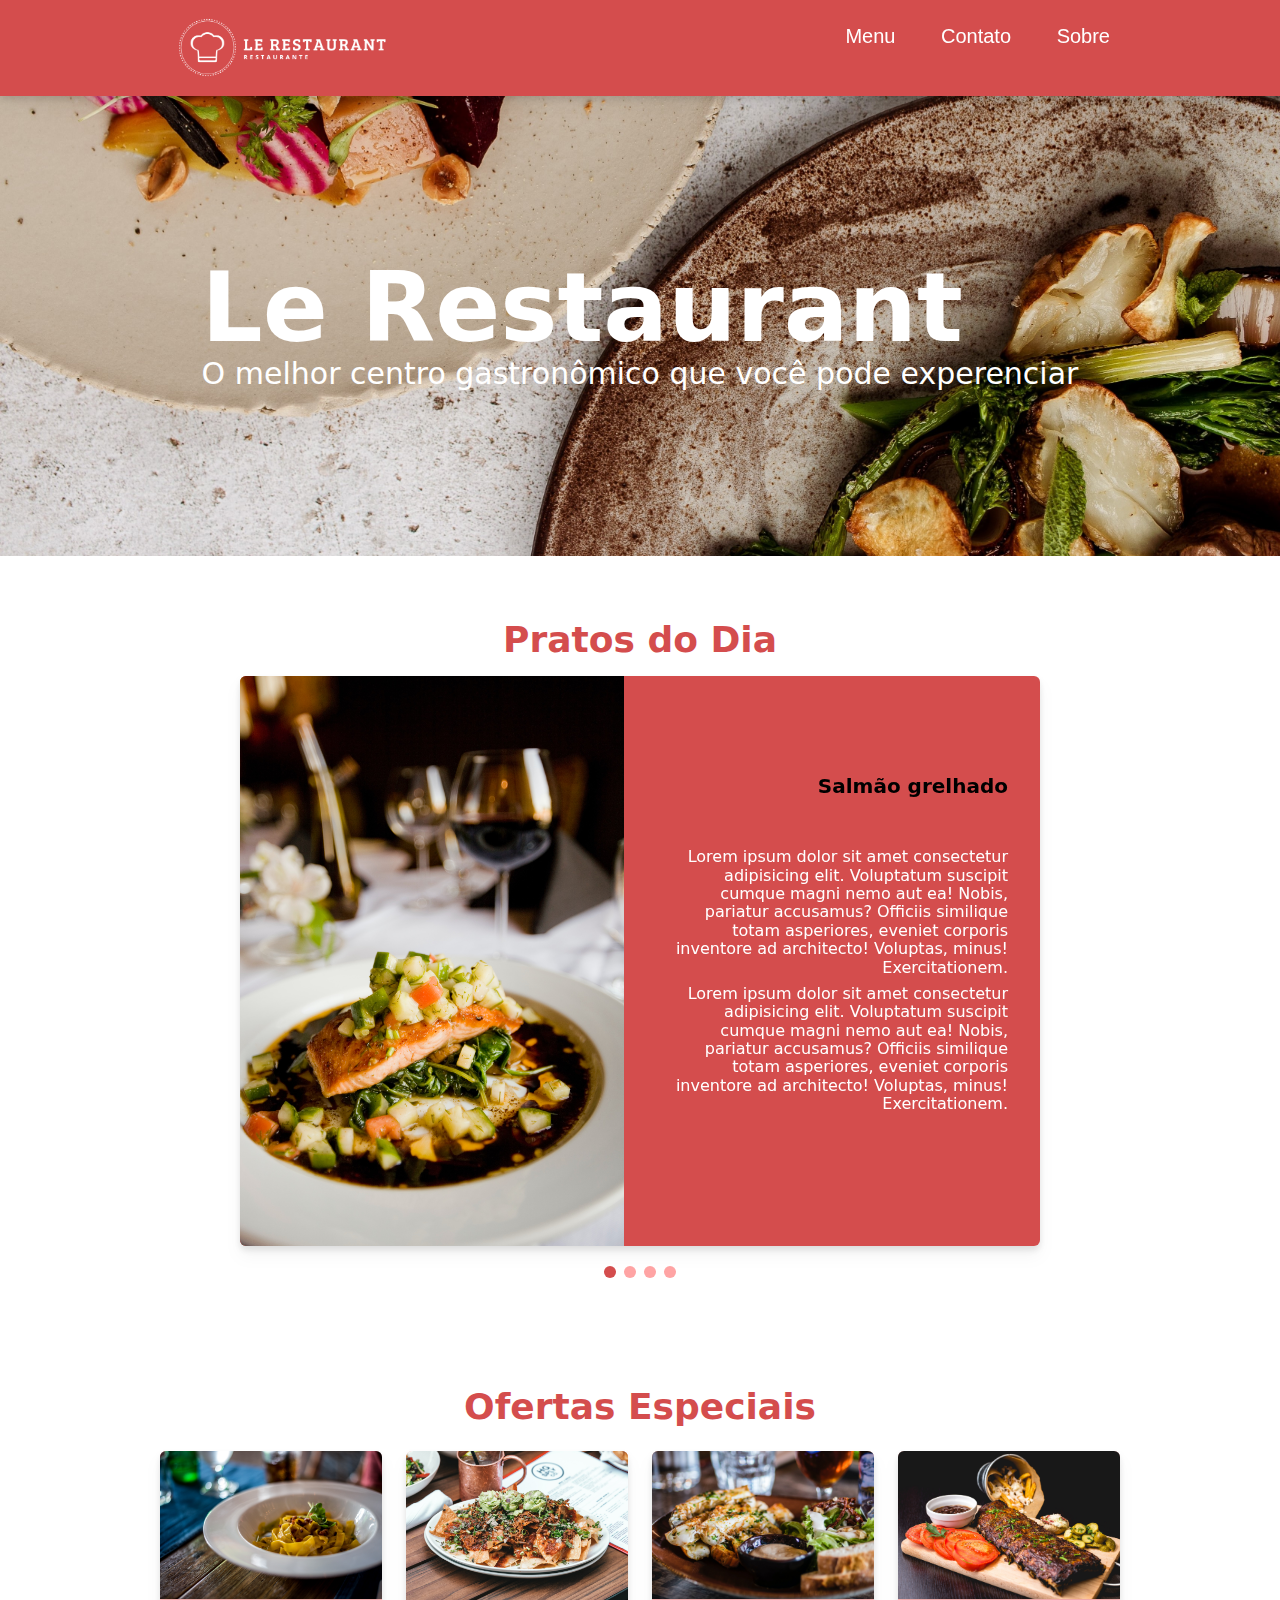
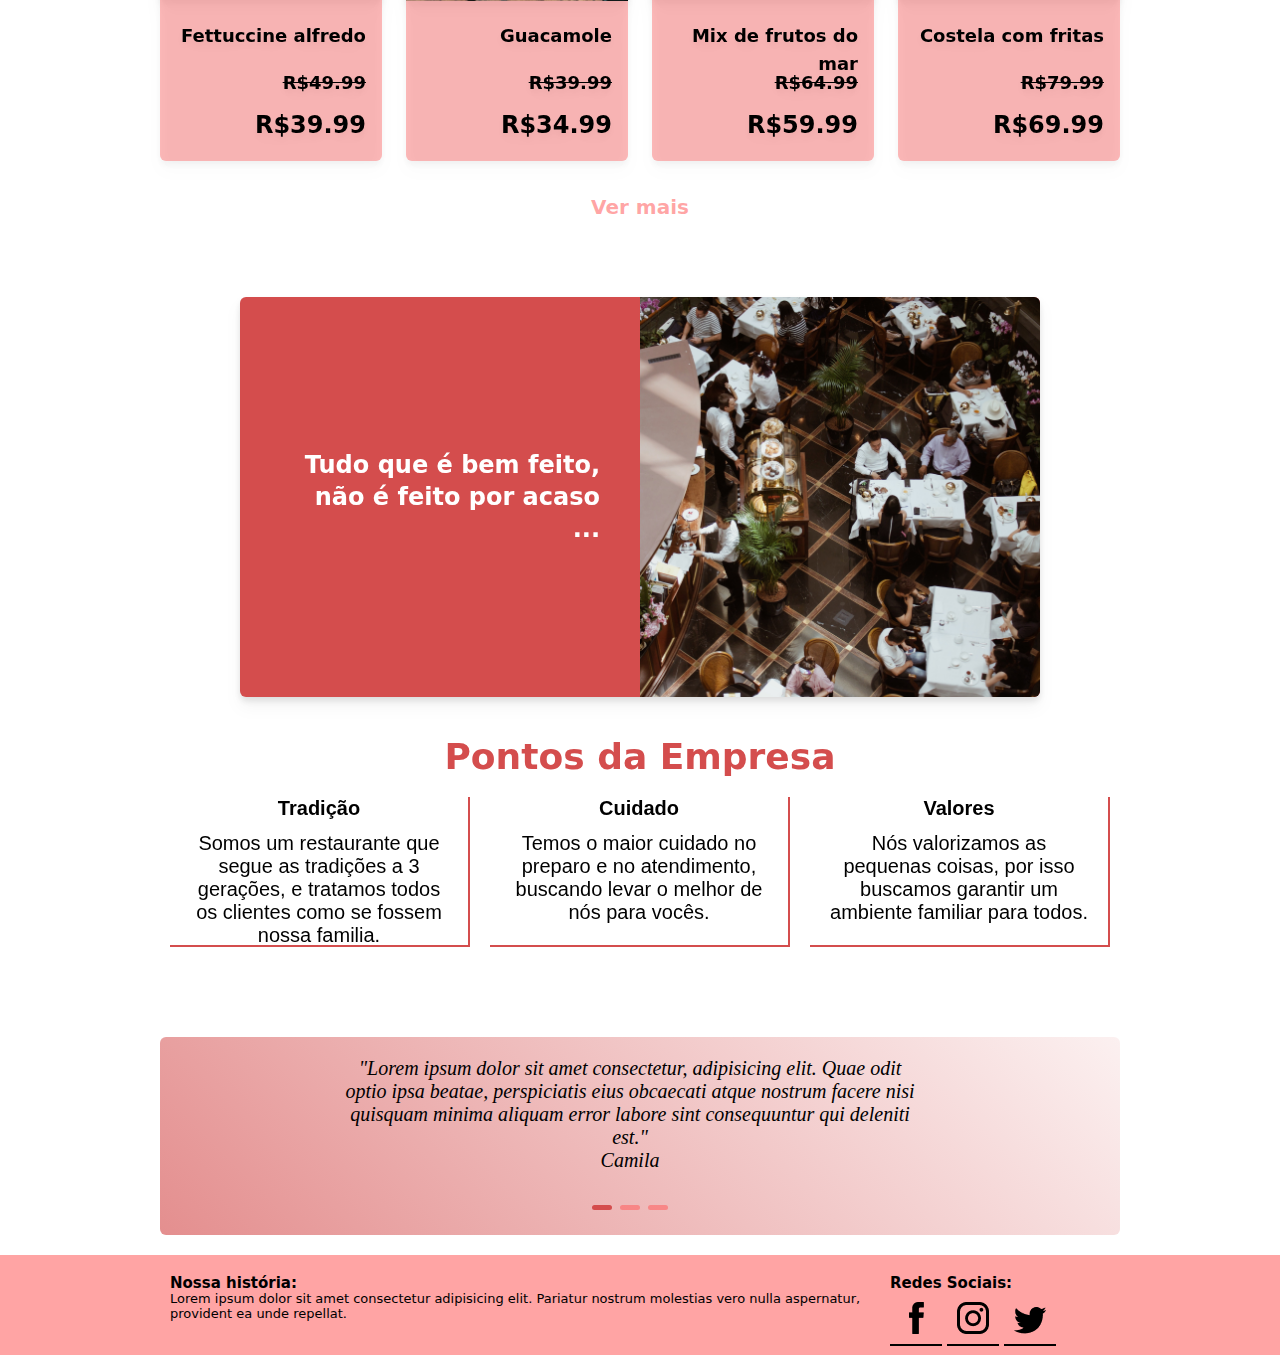
<file: index.html>
<!DOCTYPE html>
<html lang="pt-br">
  <head>
    <meta charset="UTF-8" />
    <meta http-equiv="X-UA-Compatible" content="IE=edge" />
    <meta name="viewport" content="width=device-width, initial-scale=1.0" />

    <title>Restaurante</title>

    <link rel="stylesheet" href="dist/output.css" />
    <link rel="stylesheet" href="css/style_raw.css" />
    <link rel="shortcut icon" href="img/favicon.ico" />

    <link
      rel="stylesheet"
      href="https://cdnjs.cloudflare.com/ajax/libs/font-awesome/4.7.0/css/font-awesome.min.css"
    />

    <script>
      document.documentElement.classList.add("js");
    </script>
  </head>

  <body>
    <header class="header drop-shadow-lg">
      <div class="container">
        <div class="nav-pc">
          <a href="index.html" class="grid-4 logo"
            ><img src="img/logo.png"
          /></a>
          <nav class="grid-12 navbar">
            <ul>
              <li><a href="src/menu.html">Menu</a></li>
              <li><a href="src/contato.html">Contato</a></li>
              <li><a href="src/sobre.html">Sobre</a></li>
            </ul>
          </nav>
        </div>

        <div class="nav-mb">
          <nav>
            <div class="navbar-h">
              <div class="container nav-container">
                <div>
                  <a href="src/home.html" class="grid-4 logo"
                    ><img src="img/logo.png"
                  /></a>
                </div>
                <input class="checkbox" type="checkbox" name="" id="" />
                <div class="hamburger-lines">
                  <span class="line line1"></span>
                  <span class="line line2"></span>
                  <span class="line line3"></span>
                </div>
                <div class="menu-items">
                  <a href="src/menu.html">Menu</a>
                  <a href="src/contato.html">Contato</a>
                  <a href="src/sobre.html">Sobre</a>
                </div>
              </div>
            </div>
          </nav>
        </div>
      </div>
    </header>

    <!--INTRODUÇÃO-->
    <div
      style="
        background: url(img/prato-introducao.jpg) center no-repeat;
        width: 100%;
        background-size: cover;
        height: 460px;
      "
      data-anime="300"
      class="fadeInDown"
    >
      <div
        class="container max-w-5xl mx-auto px-4 h-full flex items-center justify-center"
      >
        <div>
          <h1
            data-anime="600"
            class="md:text-8xl text-6xl text-white font-extrabold fadeInDown"
          >
            Le Restaurant
          </h1>

          <p
            data-anime="900"
            class="md:text-3xl text-2xl text-white fadeInDown"
          >
            O melhor centro gastronômico que você pode experenciar
          </p>
        </div>
      </div>
    </div>
    <!--/ INTRODUÇÃO -->

    <!-- Pratos da Casa -->
    <div
      data-anime="1200"
      class="container flex items-center justify-center fadeInDown pratos-da-casa"
    >
      <div>
        <h2 class="mt-16 text-center font-extrabold text-4xl subtitulo">
          Pratos do Dia
        </h2>

        <ul class="my-4" data-slide="pratos-do-dia">
          <li>
            <div
              class="pratos-casa drop-shadow-lg rounded-md md:w-96 grid grid-gap-4 md:grid-cols-2 grid-rows-2"
            >
              <div class="rounded-md truncate flex items-center row-span-2">
                <img src="img/prato01.jpg" class="lg:w-96 sm:w-fit sm:h-fit" />
              </div>

              <div
                class="flex items-center md:text-right text-center md:px-0 px-40 py-10 md:py-24 grid grid-gap-2 md:h-max md:mr-8 ml-4"
              >
                <div class="text-xl font-extrabold md:mb-10">
                  Salmão grelhado
                </div>
                <div class="text-m font-medium mt-2">
                  <p>
                    Lorem ipsum dolor sit amet consectetur adipisicing elit.
                    Voluptatum suscipit cumque magni nemo aut ea! Nobis,
                    pariatur accusamus? Officiis similique totam asperiores,
                    eveniet corporis inventore ad architecto! Voluptas, minus!
                    Exercitationem.
                  </p>
                  <p class="mt-2">
                    Lorem ipsum dolor sit amet consectetur adipisicing elit.
                    Voluptatum suscipit cumque magni nemo aut ea! Nobis,
                    pariatur accusamus? Officiis similique totam asperiores,
                    eveniet corporis inventore ad architecto! Voluptas, minus!
                    Exercitationem.
                  </p>
                </div>
              </div>
            </div>
          </li>

          <li>
            <div
              class="pratos-casa drop-shadow-lg rounded-md md:w-96 grid grid-gap-4 md:grid-cols-2 grid-rows-2"
            >
              <div class="rounded-md truncate flex items-center row-span-2">
                <img src="img/prato02.jpg" class="lg:w-96 sm:w-fit sm:h-fit" />
              </div>

              <div
                class="flex items-center md:text-right text-center md:px-0 px-40 py-10 md:py-24 grid grid-gap-2 md:h-max md:mr-8 ml-4"
              >
                <div class="text-xl font-extrabold md:mb-10">
                  Torta de Frutas Vermelhas
                </div>
                <div class="text-m font-medium mt-2">
                  <p>
                    Lorem ipsum dolor sit amet consectetur adipisicing elit.
                    Voluptatum suscipit cumque magni nemo aut ea! Nobis,
                    pariatur accusamus? Officiis similique totam asperiores,
                    eveniet corporis inventore ad architecto! Voluptas, minus!
                    Exercitationem.
                  </p>
                  <p class="mt-2">
                    Lorem ipsum dolor sit amet consectetur adipisicing elit.
                    Voluptatum suscipit cumque magni nemo aut ea! Nobis,
                    pariatur accusamus? Officiis similique totam asperiores,
                    eveniet corporis inventore ad architecto! Voluptas, minus!
                    Exercitationem.
                  </p>
                </div>
              </div>
            </div>
          </li>

          <li>
            <div
              class="pratos-casa drop-shadow-lg rounded-md md:w-96 grid grid-gap-4 md:grid-cols-2 grid-rows-2"
            >
              <div class="rounded-md truncate flex items-center row-span-2">
                <img src="img/prato03.jpg" class="lg:w-96 sm:w-fit sm:h-fit" />
              </div>

              <div
                class="flex items-center md:text-right text-center md:px-0 px-40 py-10 md:py-24 grid grid-gap-2 md:h-max md:mr-8 ml-4"
              >
                <div class="text-xl font-extrabold md:mb-10">
                  Sanduíche Natural
                </div>
                <div class="text-m font-medium mt-2">
                  <p>
                    Lorem ipsum dolor sit amet consectetur adipisicing elit.
                    Voluptatum suscipit cumque magni nemo aut ea! Nobis,
                    pariatur accusamus? Officiis similique totam asperiores,
                    eveniet corporis inventore ad architecto! Voluptas, minus!
                    Exercitationem.
                  </p>
                  <p class="mt-2">
                    Lorem ipsum dolor sit amet consectetur adipisicing elit.
                    Voluptatum suscipit cumque magni nemo aut ea! Nobis,
                    pariatur accusamus? Officiis similique totam asperiores,
                    eveniet corporis inventore ad architecto! Voluptas, minus!
                    Exercitationem.
                  </p>
                </div>
              </div>
            </div>
          </li>

          <li>
            <div
              class="pratos-casa drop-shadow-lg rounded-md md:w-96 grid grid-gap-4 md:grid-cols-2 grid-rows-2"
            >
              <div class="rounded-md truncate flex items-center row-span-2">
                <img src="img/prato04.jpg" class="lg:w-96 sm:w-fit sm:h-fit" />
              </div>

              <div
                class="flex items-center md:text-right text-center md:px-0 px-40 py-10 md:py-24 grid grid-gap-2 md:h-max md:mr-8 ml-4"
              >
                <div class="text-xl font-extrabold md:mb-10">
                  Caldo de Abóbora
                </div>
                <div class="text-m font-medium mt-2">
                  <p>
                    Lorem ipsum dolor sit amet consectetur adipisicing elit.
                    Voluptatum suscipit cumque magni nemo aut ea! Nobis,
                    pariatur accusamus? Officiis similique totam asperiores,
                    eveniet corporis inventore ad architecto! Voluptas, minus!
                    Exercitationem.
                  </p>
                  <p class="mt-2">
                    Lorem ipsum dolor sit amet consectetur adipisicing elit.
                    Voluptatum suscipit cumque magni nemo aut ea! Nobis,
                    pariatur accusamus? Officiis similique totam asperiores,
                    eveniet corporis inventore ad architecto! Voluptas, minus!
                    Exercitationem.
                  </p>
                </div>
              </div>
            </div>
          </li>
        </ul>
      </div>
    </div>
    <!--/ Pratos da Casa -->

    <!-- Ofertas diárias-->
    <div class="container">
      <h2 class="mb-6 mt-16 text-center font-extrabold text-4xl subtitulo">
        Ofertas Especiais
      </h2>

      <div
        class="grid md:grid-cols-4 md:grid-rows-1 grid-cols-2 grid-rows-2 gap-6"
      >
        <div
          class="grid grid-rows-6 grid-gap-2 pratos-oferta drop-shadow-lg rounded-md"
        >
          <div class="row-span-3 rounded-t-md truncate">
            <img src="img/oferta01.jpg" />
          </div>
          <di class="text-right mt-4 mr-4">
            <p class="text-lg font-bold">Fettuccine alfredo</p>
          </di>
          <di class="text-right mt-3 mr-4">
            <p class="text-lg font-bold line-through">R$49.99</p>
          </di>
          <di class="text-right mr-4">
            <p class="text-2xl font-extrabold">R$39.99</p>
          </di>
        </div>

        <div
          class="grid grid-rows-6 grid-gap-2 pratos-oferta drop-shadow-lg rounded-md"
        >
          <div class="row-span-3 rounded-t-md truncate w-full">
            <img src="img/oferta02.jpg" />
          </div>
          <di class="text-right mt-4 mr-4">
            <p class="text-lg font-bold">Guacamole</p>
          </di>
          <di class="text-right mt-3 mr-4">
            <p class="text-lg font-bold line-through">R$39.99</p>
          </di>
          <di class="text-right mr-4">
            <p class="text-2xl font-extrabold">R$34.99</p>
          </di>
        </div>

        <div
          class="grid grid-rows-6 grid-gap-2 pratos-oferta drop-shadow-lg rounded-md"
        >
          <div class="row-span-3 rounded-t-md truncate">
            <img src="img/oferta03.jpg" />
          </div>
          <di class="text-right mt-4 mr-4">
            <p class="text-lg font-bold">Mix de frutos do mar</p>
          </di>
          <di class="text-right mt-3 mr-4">
            <p class="text-lg font-bold line-through">R$64.99</p>
          </di>
          <di class="text-right mr-4">
            <p class="text-2xl font-extrabold">R$59.99</p>
          </di>
        </div>

        <div
          class="grid grid-rows-6 grid-gap-2 pratos-oferta drop-shadow-lg rounded-md"
        >
          <div class="row-span-3 rounded-t-md truncate">
            <img src="img/oferta04.jpg" />
          </div>
          <di class="text-right mt-4 mr-4">
            <p class="text-lg font-bold">Costela com fritas</p>
          </di>
          <di class="text-right mt-3 mr-4">
            <p class="text-lg font-bold line-through">R$79.99</p>
          </di>
          <di class="text-right mr-4">
            <p class="text-2xl font-extrabold">R$69.99</p>
          </di>
        </div>
      </div>

      <div class="show-more flex justify-center items-center">
        <a href="src/menu.html">
          <button
            class="btn flex justify-center items-center text-xl font-extrabold px-4 py-8"
          >
            Ver mais
          </button>
        </a>
      </div>
    </div>
    <!--/ Ofertas diárias-->

    <!-- Chamada da apresentação -->
    <div class="container flex items-center justify-center fadeInDown">
      <div
        class="mt-16 call-apres drop-shadow-lg rounded-md grid grid-gap-4 grid-cols-2"
      >
        <div class="flex items-center text-right mx-10">
          <div class="text-2xl text-white font-extrabold">
            Tudo que é bem feito, não é feito por acaso ...
          </div>
        </div>

        <div class="rounded-r-md truncate">
          <img src="img/restaurante.jpg" class="md:w-full" />
        </div>
      </div>
    </div>
    <!--/ Chamada da apresentação -->

    <!-- Pontos da Empresa -->
    <div class="container pontos">
      <div class="grid-16 titulo">
        <h2 class="text-center font-extrabold text-4xl subtitulo">
          Pontos da Empresa
        </h2>
      </div>
      <div class="grid-1-3 pts">
        <h2 class="pb-3"><b>Tradição</b></h2>
        <p>
          Somos um restaurante que segue as tradições a 3 gerações, e tratamos
          todos os clientes como se fossem nossa familia.
        </p>
      </div>
      <div class="grid-1-3 pts">
        <h2 class="pb-3"><b>Cuidado</b></h2>
        <p>
          Temos o maior cuidado no preparo e no atendimento, buscando levar o
          melhor de nós para vocês.
        </p>
      </div>
      <div class="grid-1-3 pts">
        <h2 class="pb-3"><b>Valores</b></h2>
        <p>
          Nós valorizamos as pequenas coisas, por isso buscamos garantir um
          ambiente familiar para todos.
        </p>
      </div>
    </div>
    <!-- pontos empresa -->

    <!-- comentarios clientes -->
    <div class="container coment rounded-md italic mb-32 mt-16">
      <div>
        <ul data-slide="comentarios">
          <li>
            <div class="grid-10">
              <blockquote>
                <p class="titulo-cite">
                  "Lorem ipsum dolor sit amet consectetur, adipisicing elit.
                  Quae odit optio ipsa beatae, perspiciatis eius obcaecati atque
                  nostrum facere nisi quisquam minima aliquam error labore sint
                  consequuntur qui deleniti est."
                </p>
                <cite>Camila </cite>
              </blockquote>
            </div>
          </li>
          <li>
            <div class="grid-10">
              <blockquote>
                <p>
                  "Lorem ipsum dolor sit amet consectetur, adipisicing elit.
                  Quae odit optio ipsa beatae, perspiciatis eius obcaecati atque
                  nostrum facere nisi quisquam minima aliquam error labore sint
                  consequuntur qui deleniti est."
                </p>
                <cite>Maria</cite>
              </blockquote>
            </div>
          </li>
          <li>
            <div class="grid-10">
              <blockquote>
                <p>
                  "Lorem ipsum dolor sit amet consectetur, adipisicing elit.
                  Quae odit optio ipsa beatae, perspiciatis eius obcaecati atque
                  nostrum facere nisi quisquam minima aliquam error labore sint
                  consequuntur qui deleniti est."
                </p>
                <cite>Braga</cite>
              </blockquote>
            </div>
          </li>
        </ul>
      </div>
    </div>

    <footer class="footer">
      <div class="container">
        <div class="footer-contato grid-12">
          <h2>Nossa história:</h2>
          <p>
            Lorem ipsum dolor sit amet consectetur adipisicing elit. Pariatur
            nostrum molestias vero nulla aspernatur, provident ea unde repellat.
          </p>
        </div>
        <div class="footer_redes grid-4">
          <h2 class="t-social">Redes Sociais:</h2>
          <ul>
            <li class="social">
              <a href="#"
                ><img src="img/redes-sociais/facebook 3.png" alt="Facebook"
              /></a>
            </li>
            <li class="social">
              <a href="#"
                ><img src="img/redes-sociais/instagram 1.png" alt=""
              /></a>
            </li>
            <li class="social">
              <a href="#"><img src="img/redes-sociais/Vector.png" alt="" /></a>
            </li>
          </ul>
        </div>
      </div>
    </footer>

    <script src="js/simple-slide.js"></script>
    <script src="js/hidden-content.js"></script>
    <script src="js/simple-anime.js"></script>
    <script src="js/script.js"></script>
  </body>
</html>
</file>
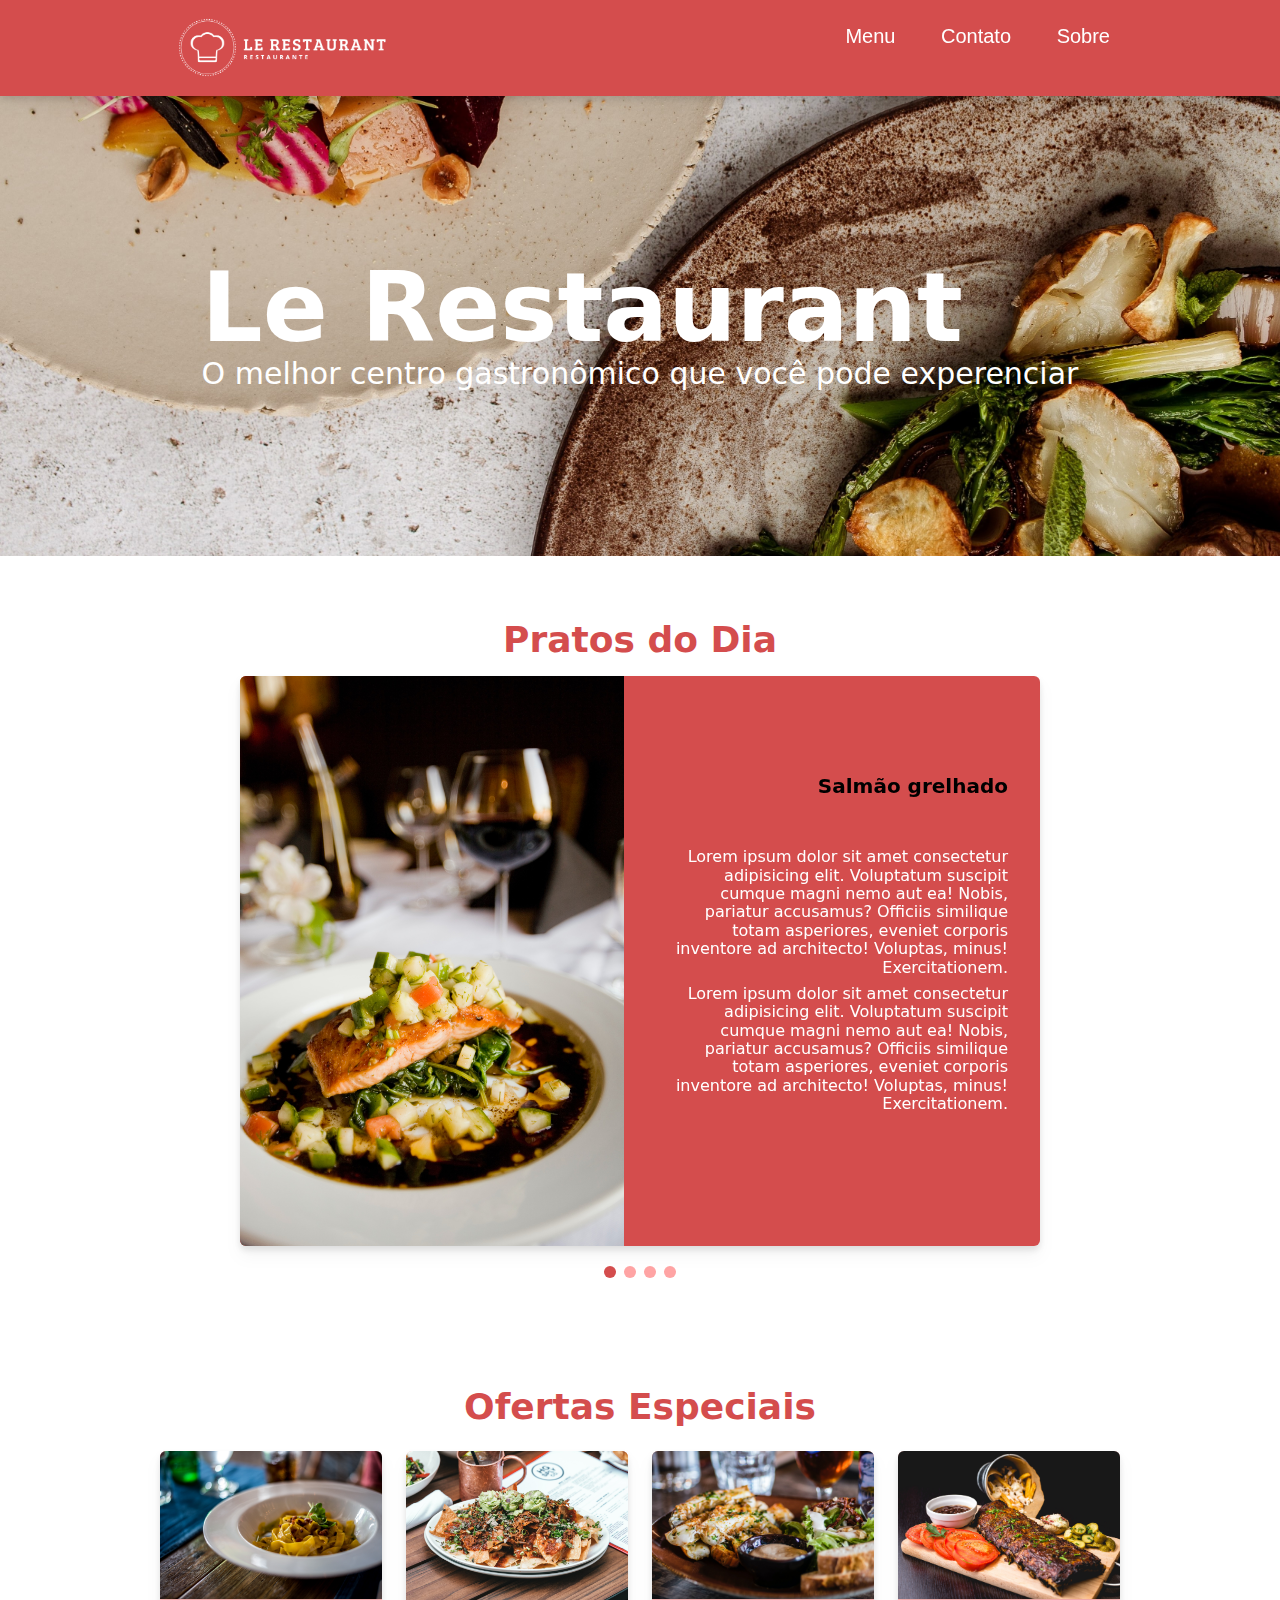
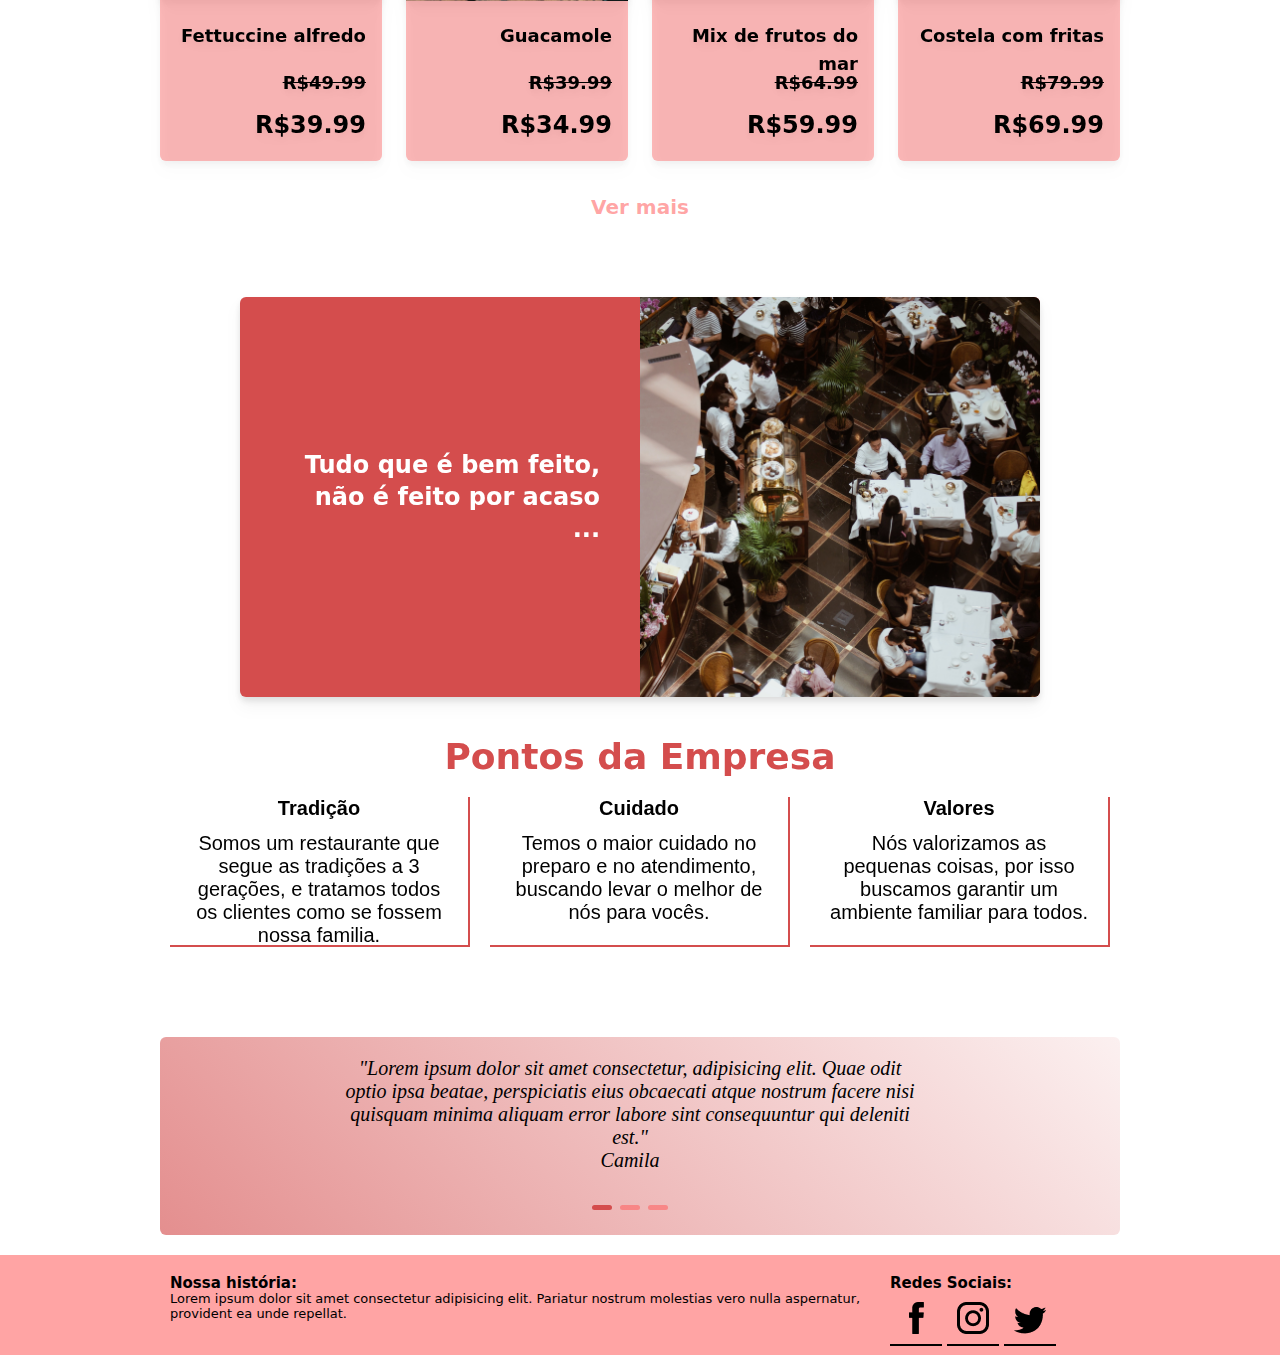
<file: src/index.html>
<!DOCTYPE html>
<html lang="pt-br">
  <head>
    <meta charset="UTF-8" />
    <meta http-equiv="X-UA-Compatible" content="IE=edge" />
    <meta name="viewport" content="width=device-width, initial-scale=1.0" />

    <title>Restaurante</title>

    <link rel="stylesheet" href="../dist/output.css" />
    <link rel="stylesheet" href="../css/style_raw.css" />
    <link rel="shortcut icon" href="../img/favicon.ico" />

    <link
      rel="stylesheet"
      href="https://cdnjs.cloudflare.com/ajax/libs/font-awesome/4.7.0/css/font-awesome.min.css"
    />

    <script>
      document.documentElement.classList.add("js");
    </script>
  </head>

  <body>
    <header class="header drop-shadow-lg">
      <div class="container">
        <div class="nav-pc">
          <a href="home.html" class="grid-4 logo"
            ><img src="../img/logo.png"
          /></a>
          <nav class="grid-12 navbar">
            <ul>
              <li><a href="menu.html">Menu</a></li>
              <li><a href="contato.html">Contato</a></li>
              <li><a href="sobre.html">Sobre</a></li>
            </ul>
          </nav>
        </div>

        <div class="nav-mb">
          <nav>
            <div class="navbar-h">
              <div class="container nav-container">
                <div>
                  <a href="home.html" class="grid-4 logo"
                    ><img src="../img/logo.png"
                  /></a>
                </div>
                <input class="checkbox" type="checkbox" name="" id="" />
                <div class="hamburger-lines">
                  <span class="line line1"></span>
                  <span class="line line2"></span>
                  <span class="line line3"></span>
                </div>
                <div class="menu-items">
                  <a href="menu.html">Menu</a>
                  <a href="contato.html">Contato</a>
                  <a href="sobre.html">Sobre</a>
                </div>
              </div>
            </div>
          </nav>
        </div>
      </div>
    </header>

    <!--INTRODUÇÃO-->
    <div
      style="
        background: url(../img/prato-introducao.jpg) center no-repeat;
        width: 100%;
        background-size: cover;
        height: 460px;
      "
      data-anime="300"
      class="fadeInDown"
    >
      <div
        class="container max-w-5xl mx-auto px-4 h-full flex items-center justify-center"
      >
        <div>
          <h1
            data-anime="600"
            class="md:text-8xl text-6xl text-white font-extrabold fadeInDown"
          >
            Le Restaurant
          </h1>

          <p
            data-anime="900"
            class="md:text-3xl text-2xl text-white fadeInDown"
          >
            O melhor centro gastronômico que você pode experenciar
          </p>
        </div>
      </div>
    </div>
    <!--/ INTRODUÇÃO -->

    <!-- Pratos da Casa -->
    <div
      data-anime="1200"
      class="container flex items-center justify-center fadeInDown pratos-da-casa"
    >
      <div>
        <h2 class="mt-16 text-center font-extrabold text-4xl subtitulo">
          Pratos do Dia
        </h2>

        <ul class="my-4" data-slide="pratos-do-dia">
          <li>
            <div
              class="pratos-casa drop-shadow-lg rounded-md md:w-96 grid grid-gap-4 md:grid-cols-2 grid-rows-2"
            >
              <div class="rounded-md truncate flex items-center row-span-2">
                <img
                  src="../img/prato01.jpg"
                  class="lg:w-96 sm:w-fit sm:h-fit"
                />
              </div>

              <div
                class="flex items-center md:text-right text-center md:px-0 px-40 py-10 md:py-24 grid grid-gap-2 md:h-max md:mr-8 ml-4"
              >
                <div class="text-xl font-extrabold md:mb-10">
                  Salmão grelhado
                </div>
                <div class="text-m font-medium mt-2">
                  <p>
                    Lorem ipsum dolor sit amet consectetur adipisicing elit.
                    Voluptatum suscipit cumque magni nemo aut ea! Nobis,
                    pariatur accusamus? Officiis similique totam asperiores,
                    eveniet corporis inventore ad architecto! Voluptas, minus!
                    Exercitationem.
                  </p>
                  <p class="mt-2">
                    Lorem ipsum dolor sit amet consectetur adipisicing elit.
                    Voluptatum suscipit cumque magni nemo aut ea! Nobis,
                    pariatur accusamus? Officiis similique totam asperiores,
                    eveniet corporis inventore ad architecto! Voluptas, minus!
                    Exercitationem.
                  </p>
                </div>
              </div>
            </div>
          </li>

          <li>
            <div
              class="pratos-casa drop-shadow-lg rounded-md md:w-96 grid grid-gap-4 md:grid-cols-2 grid-rows-2"
            >
              <div class="rounded-md truncate flex items-center row-span-2">
                <img
                  src="../img/prato02.jpg"
                  class="lg:w-96 sm:w-fit sm:h-fit"
                />
              </div>

              <div
                class="flex items-center md:text-right text-center md:px-0 px-40 py-10 md:py-24 grid grid-gap-2 md:h-max md:mr-8 ml-4"
              >
                <div class="text-xl font-extrabold md:mb-10">
                  Torta de Frutas Vermelhas
                </div>
                <div class="text-m font-medium mt-2">
                  <p>
                    Lorem ipsum dolor sit amet consectetur adipisicing elit.
                    Voluptatum suscipit cumque magni nemo aut ea! Nobis,
                    pariatur accusamus? Officiis similique totam asperiores,
                    eveniet corporis inventore ad architecto! Voluptas, minus!
                    Exercitationem.
                  </p>
                  <p class="mt-2">
                    Lorem ipsum dolor sit amet consectetur adipisicing elit.
                    Voluptatum suscipit cumque magni nemo aut ea! Nobis,
                    pariatur accusamus? Officiis similique totam asperiores,
                    eveniet corporis inventore ad architecto! Voluptas, minus!
                    Exercitationem.
                  </p>
                </div>
              </div>
            </div>
          </li>

          <li>
            <div
              class="pratos-casa drop-shadow-lg rounded-md md:w-96 grid grid-gap-4 md:grid-cols-2 grid-rows-2"
            >
              <div class="rounded-md truncate flex items-center row-span-2">
                <img
                  src="../img/prato03.jpg"
                  class="lg:w-96 sm:w-fit sm:h-fit"
                />
              </div>

              <div
                class="flex items-center md:text-right text-center md:px-0 px-40 py-10 md:py-24 grid grid-gap-2 md:h-max md:mr-8 ml-4"
              >
                <div class="text-xl font-extrabold md:mb-10">
                  Sanduíche Natural
                </div>
                <div class="text-m font-medium mt-2">
                  <p>
                    Lorem ipsum dolor sit amet consectetur adipisicing elit.
                    Voluptatum suscipit cumque magni nemo aut ea! Nobis,
                    pariatur accusamus? Officiis similique totam asperiores,
                    eveniet corporis inventore ad architecto! Voluptas, minus!
                    Exercitationem.
                  </p>
                  <p class="mt-2">
                    Lorem ipsum dolor sit amet consectetur adipisicing elit.
                    Voluptatum suscipit cumque magni nemo aut ea! Nobis,
                    pariatur accusamus? Officiis similique totam asperiores,
                    eveniet corporis inventore ad architecto! Voluptas, minus!
                    Exercitationem.
                  </p>
                </div>
              </div>
            </div>
          </li>

          <li>
            <div
              class="pratos-casa drop-shadow-lg rounded-md md:w-96 grid grid-gap-4 md:grid-cols-2 grid-rows-2"
            >
              <div class="rounded-md truncate flex items-center row-span-2">
                <img
                  src="../img/prato04.jpg"
                  class="lg:w-96 sm:w-fit sm:h-fit"
                />
              </div>

              <div
                class="flex items-center md:text-right text-center md:px-0 px-40 py-10 md:py-24 grid grid-gap-2 md:h-max md:mr-8 ml-4"
              >
                <div class="text-xl font-extrabold md:mb-10">
                  Caldo de Abóbora
                </div>
                <div class="text-m font-medium mt-2">
                  <p>
                    Lorem ipsum dolor sit amet consectetur adipisicing elit.
                    Voluptatum suscipit cumque magni nemo aut ea! Nobis,
                    pariatur accusamus? Officiis similique totam asperiores,
                    eveniet corporis inventore ad architecto! Voluptas, minus!
                    Exercitationem.
                  </p>
                  <p class="mt-2">
                    Lorem ipsum dolor sit amet consectetur adipisicing elit.
                    Voluptatum suscipit cumque magni nemo aut ea! Nobis,
                    pariatur accusamus? Officiis similique totam asperiores,
                    eveniet corporis inventore ad architecto! Voluptas, minus!
                    Exercitationem.
                  </p>
                </div>
              </div>
            </div>
          </li>
        </ul>
      </div>
    </div>
    <!--/ Pratos da Casa -->

    <!-- Ofertas diárias-->
    <div class="container">
      <h2 class="mb-6 mt-16 text-center font-extrabold text-4xl subtitulo">
        Ofertas Especiais
      </h2>

      <div
        class="grid md:grid-cols-4 md:grid-rows-1 grid-cols-2 grid-rows-2 gap-6"
      >
        <div
          class="grid grid-rows-6 grid-gap-2 pratos-oferta drop-shadow-lg rounded-md"
        >
          <div class="row-span-3 rounded-t-md truncate">
            <img src="../img/oferta01.jpg" />
          </div>
          <di class="text-right mt-4 mr-4">
            <p class="text-lg font-bold">Fettuccine alfredo</p>
          </di>
          <di class="text-right mt-3 mr-4">
            <p class="text-lg font-bold line-through">R$49.99</p>
          </di>
          <di class="text-right mr-4">
            <p class="text-2xl font-extrabold">R$39.99</p>
          </di>
        </div>

        <div
          class="grid grid-rows-6 grid-gap-2 pratos-oferta drop-shadow-lg rounded-md"
        >
          <div class="row-span-3 rounded-t-md truncate w-full">
            <img src="../img/oferta02.jpg" />
          </div>
          <di class="text-right mt-4 mr-4">
            <p class="text-lg font-bold">Guacamole</p>
          </di>
          <di class="text-right mt-3 mr-4">
            <p class="text-lg font-bold line-through">R$39.99</p>
          </di>
          <di class="text-right mr-4">
            <p class="text-2xl font-extrabold">R$34.99</p>
          </di>
        </div>

        <div
          class="grid grid-rows-6 grid-gap-2 pratos-oferta drop-shadow-lg rounded-md"
        >
          <div class="row-span-3 rounded-t-md truncate">
            <img src="../img/oferta03.jpg" />
          </div>
          <di class="text-right mt-4 mr-4">
            <p class="text-lg font-bold">Mix de frutos do mar</p>
          </di>
          <di class="text-right mt-3 mr-4">
            <p class="text-lg font-bold line-through">R$64.99</p>
          </di>
          <di class="text-right mr-4">
            <p class="text-2xl font-extrabold">R$59.99</p>
          </di>
        </div>

        <div
          class="grid grid-rows-6 grid-gap-2 pratos-oferta drop-shadow-lg rounded-md"
        >
          <div class="row-span-3 rounded-t-md truncate">
            <img src="../img/oferta04.jpg" />
          </div>
          <di class="text-right mt-4 mr-4">
            <p class="text-lg font-bold">Costela com fritas</p>
          </di>
          <di class="text-right mt-3 mr-4">
            <p class="text-lg font-bold line-through">R$79.99</p>
          </di>
          <di class="text-right mr-4">
            <p class="text-2xl font-extrabold">R$69.99</p>
          </di>
        </div>
      </div>

      <div class="show-more flex justify-center items-center">
        <a href="menu.html">
          <button
            class="btn flex justify-center items-center text-xl font-extrabold px-4 py-8"
          >
            Ver mais
          </button>
        </a>
      </div>
    </div>
    <!--/ Ofertas diárias-->

    <!-- Chamada da apresentação -->
    <div class="container flex items-center justify-center fadeInDown">
      <div
        class="mt-16 call-apres drop-shadow-lg rounded-md grid grid-gap-4 grid-cols-2"
      >
        <div class="flex items-center text-right mx-10">
          <div class="text-2xl text-white font-extrabold">
            Tudo que é bem feito, não é feito por acaso ...
          </div>
        </div>

        <div class="rounded-r-md truncate">
          <img src="../img/restaurante.jpg" class="md:w-full" />
        </div>
      </div>
    </div>
    <!--/ Chamada da apresentação -->

    <!-- Pontos da Empresa -->
    <div class="container pontos">
      <div class="grid-16 titulo">
        <h2 class="text-center font-extrabold text-4xl subtitulo">
          Pontos da Empresa
        </h2>
      </div>
      <div class="grid-1-3 pts">
        <h2 class="pb-3"><b>Tradição</b></h2>
        <p>
          Somos um restaurante que segue as tradições a 3 gerações, e tratamos
          todos os clientes como se fossem nossa familia.
        </p>
      </div>
      <div class="grid-1-3 pts">
        <h2 class="pb-3"><b>Cuidado</b></h2>
        <p>
          Temos o maior cuidado no preparo e no atendimento, buscando levar o
          melhor de nós para vocês.
        </p>
      </div>
      <div class="grid-1-3 pts">
        <h2 class="pb-3"><b>Valores</b></h2>
        <p>
          Nós valorizamos as pequenas coisas, por isso buscamos garantir um
          ambiente familiar para todos.
        </p>
      </div>
    </div>
    <!-- pontos empresa -->

    <!-- comentarios clientes -->
    <div class="container coment rounded-md italic mb-32 mt-16">
      <div>
        <ul data-slide="comentarios">
          <li>
            <div class="grid-10">
              <blockquote>
                <p class="titulo-cite">
                  "Lorem ipsum dolor sit amet consectetur, adipisicing elit.
                  Quae odit optio ipsa beatae, perspiciatis eius obcaecati atque
                  nostrum facere nisi quisquam minima aliquam error labore sint
                  consequuntur qui deleniti est."
                </p>
                <cite>Camila </cite>
              </blockquote>
            </div>
          </li>
          <li>
            <div class="grid-10">
              <blockquote>
                <p>
                  "Lorem ipsum dolor sit amet consectetur, adipisicing elit.
                  Quae odit optio ipsa beatae, perspiciatis eius obcaecati atque
                  nostrum facere nisi quisquam minima aliquam error labore sint
                  consequuntur qui deleniti est."
                </p>
                <cite>Maria</cite>
              </blockquote>
            </div>
          </li>
          <li>
            <div class="grid-10">
              <blockquote>
                <p>
                  "Lorem ipsum dolor sit amet consectetur, adipisicing elit.
                  Quae odit optio ipsa beatae, perspiciatis eius obcaecati atque
                  nostrum facere nisi quisquam minima aliquam error labore sint
                  consequuntur qui deleniti est."
                </p>
                <cite>Braga</cite>
              </blockquote>
            </div>
          </li>
        </ul>
      </div>
    </div>

    <footer class="footer">
      <div class="container">
        <div class="footer-contato grid-12">
          <h2>Nossa história:</h2>
          <p>
            Lorem ipsum dolor sit amet consectetur adipisicing elit. Pariatur
            nostrum molestias vero nulla aspernatur, provident ea unde repellat.
          </p>
        </div>
        <div class="footer_redes grid-4">
          <h2 class="t-social">Redes Sociais:</h2>
          <ul>
            <li class="social">
              <a href="#"
                ><img src="../img/redes-sociais/facebook 3.png" alt="Facebook"
              /></a>
            </li>
            <li class="social">
              <a href="#"
                ><img src="../img/redes-sociais/instagram 1.png" alt=""
              /></a>
            </li>
            <li class="social">
              <a href="#"
                ><img src="../img/redes-sociais/Vector.png" alt=""
              /></a>
            </li>
          </ul>
        </div>
      </div>
    </footer>

    <script src="../js/simple-slide.js"></script>
    <script src="../js/hidden-content.js"></script>
    <script src="../js/simple-anime.js"></script>
    <script src="../js/script.js"></script>
  </body>
</html>
</file>
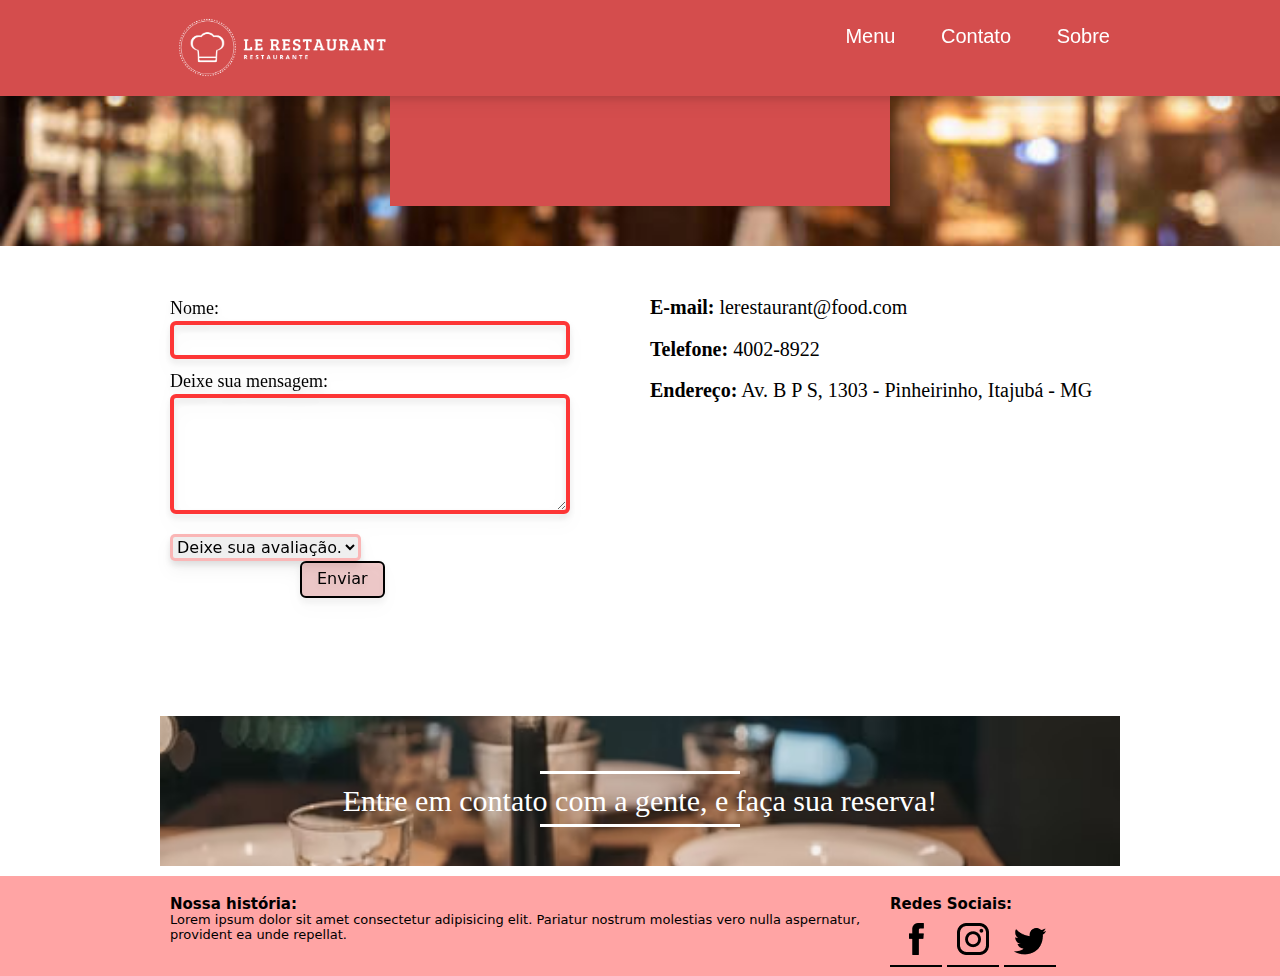
<file: src/contato.html>
<!DOCTYPE html>
<html lang="pt-br">

<head>
  <meta charset="UTF-8" />
  <meta http-equiv="X-UA-Compatible" content="IE=edge" />
  <meta name="viewport" content="width=device-width, initial-scale=1.0" />

  <title>Restaurante</title>

  <link rel="stylesheet" href="../dist/output.css" />
  <link rel="stylesheet" href="../css/style_raw.css" />
  <link rel="shortcut icon" href="../img/favicon.ico" />


  <script>
    document.documentElement.classList.add("js"); 
  </script>
</head>


<body>
  <header class="header drop-shadow-lg">
    <div class="container">
      <div class="nav-pc">
        <a href="../index.html" class="grid-4 logo"><img src="../img/logo.png" /></a>
        <nav class="grid-12 navbar">
          <ul>
            <li><a href="menu.html">Menu</a></li>
            <li><a href="contato.html">Contato</a></li>
            <li><a href="sobre.html">Sobre</a></li>
          </ul>
        </nav>
      </div>

      <div class="nav-mb">
        <nav>
          <div class="navbar-h">
            <div class="container nav-container">
              <div>
                <a href="home.html" class="grid-4 logo"><img src="../img/logo.png" /></a>
              </div>
              <input class="checkbox" type="checkbox" name="" id="" />
              <div class="hamburger-lines">
                <span class="line line1"></span>
                <span class="line line2"></span>
                <span class="line line3"></span>
              </div>
              <div class="menu-items ">
                <a href="menu.html">Menu</a>
                <a href="contato.html">Contato</a>
                <a href="sobre.html">Sobre</a>
              </div>
            </div>
          </div>
        </nav>
      </div>


    </div>
  </header>

  <div class="img-contato">
    <div class="container text-reveal">
      <p class="">Entre em Contato</p>
    </div>
  </div>


  <div class="container contato">
    <div class="grid-8 form-contato drop-shadow-lg">
      <form action="https://formspree.io/f/mzboqqle" method="POST">
        <label>
          Nome:
          <input type="name" name="name" class="rounded-md" required>
        </label>
        <label>
          Deixe sua mensagem:
          <textarea name="message" class="rounded-md" required></textarea>
        </label>
        <!-- <label for="avaliacao">Deixe sua avaliação.</label> -->
        <select name="avaliacao" id="avaliacao">
          <option value="" selected="" disabled="" class="rounded-md">Deixe sua avaliação.</option>
          <option value="1">1</option>
          <option value="2">2</option>
          <option value="3">3</option>
          <option value="4">4</option>
          <option value="5">5</option>
        </select>


        <button type="submit" class="rounded-md ">Enviar</button>


      </form>
    </div>

    <div class="grid-8 info-contato">
      <p><b>E-mail:</b> lerestaurant@food.com</p>
      <br>
      <p><b>Telefone:</b> 4002-8922</p>
      <br>
      <p><b>Endereço:</b> Av. B P S, 1303 - Pinheirinho, Itajubá - MG</p>
      <br>
      <!--       
      <img src="" alt="" class="end-contato"> -->
      <div class="map-responsive">
        <iframe src="https://www.google.com/maps/embed?pb=!1m18!1m12!1m3!1d2963.2310471112014!2d-45.45398128386379!3d-22.41282758581596!2m3!1f0!2f0!3f0!3m2!1i1024!2i768!4f13.1!3m3!1m2!1s0x94cb7cadb1247d9b%3A0xf74fb46a1edf2072!2sUniversidade%20Federal%20de%20Itajub%C3%A1%2C%20Campus%20Prof.%20Jos%C3%A9%20Rodrigues%20Seabra!5e1!3m2!1spt-BR!2sbr!4v1657077771262!5m2!1spt-BR!2sbr" width="600" height="450" style="border:0;" allowfullscreen="" loading="lazy" referrerpolicy="no-referrer-when-downgrade" class="map-contato"></iframe>
      </div>

    </div>
  </div>

  <div class="contato-bt container">
    <p>Entre em contato com a gente, e faça sua reserva!</p>
  </div>


  <div>
    <footer class="footer">
      <div class="container">
        <div class="footer-contato grid-12">
          <h2>Nossa história:</h2>
          <p>
            Lorem ipsum dolor sit amet consectetur adipisicing elit. Pariatur
            nostrum molestias vero nulla aspernatur, provident ea unde repellat.
          </p>
        </div>
        <div class="footer_redes grid-4">
          <h2 class="t-social">Redes Sociais:</h2>
          <ul>
            <li class="social">
              <a href="#"><img src="../img/redes-sociais/facebook 3.png" alt="Facebook" /></a>
            </li>
            <li class="social">
              <a href="#"><img src="../img/redes-sociais/instagram 1.png" alt="" /></a>
            </li>
            <li class="social">
              <a href="#"><img src="../img/redes-sociais/Vector.png" alt="" /></a>
            </li>
          </ul>
        </div>
      </div>
    </footer>


    <script src="../js/simple-slide.js"></script>
    <script src="../js/simple-anime.js"></script>
    <script src="../js/script.js"></script>
</body>

</html>
</file>
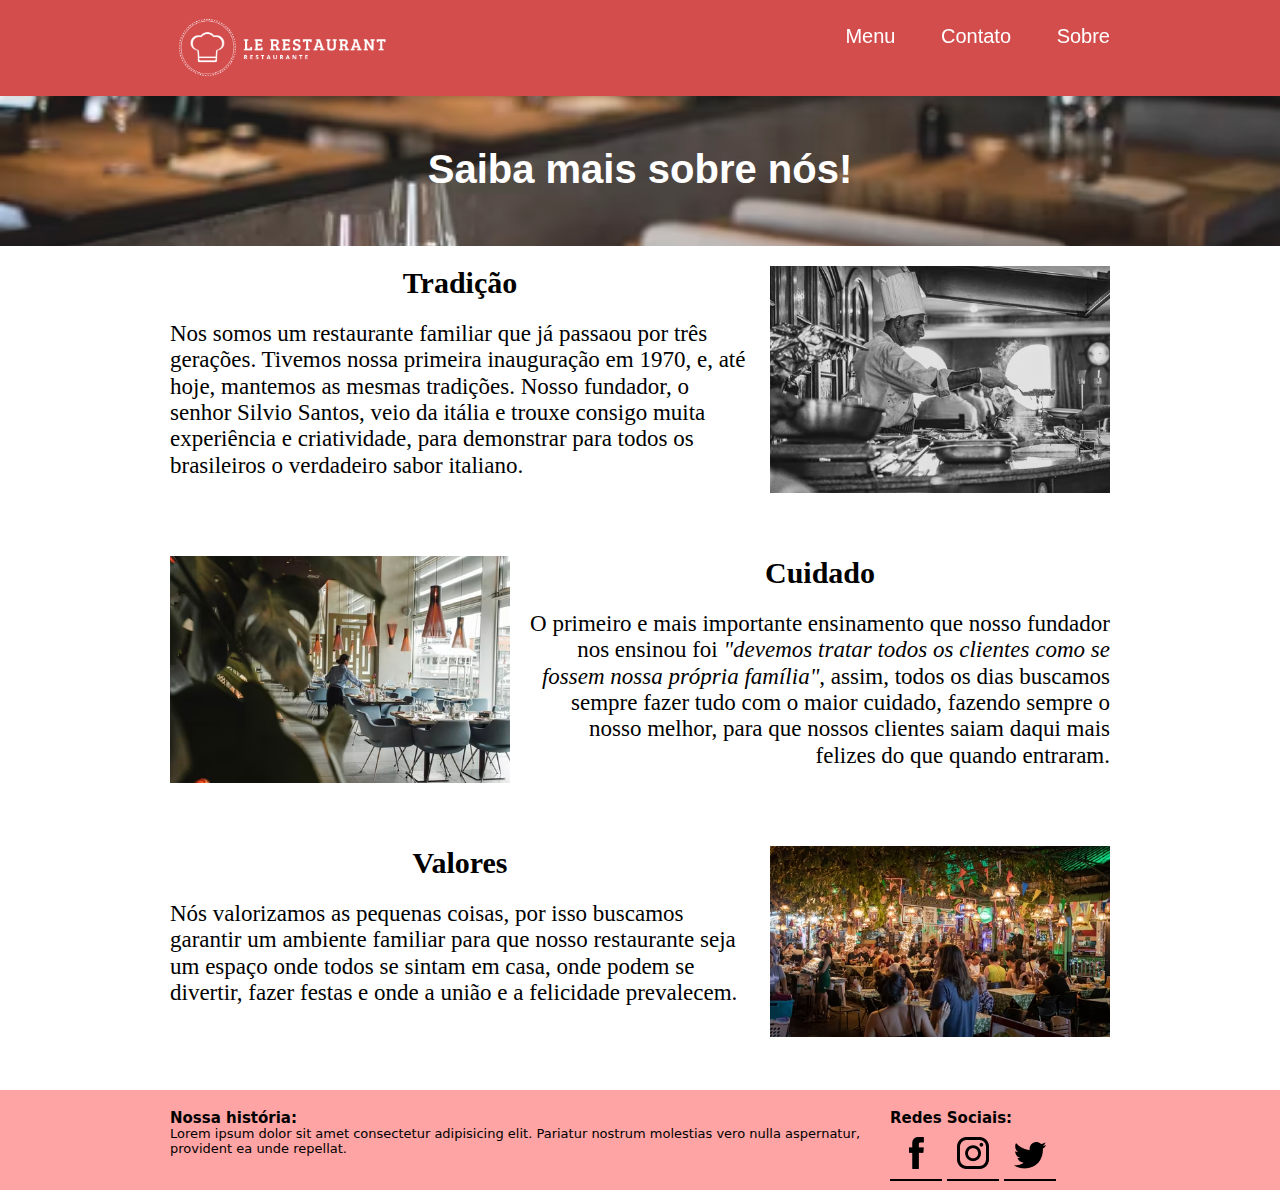
<file: src/sobre.html>
<!DOCTYPE html>
<html lang="pt-br">
  <head>
    <meta charset="UTF-8" />
    <meta http-equiv="X-UA-Compatible" content="IE=edge" />
    <meta name="viewport" content="width=device-width, initial-scale=1.0" />

    <title>Restaurante</title>

    <link rel="stylesheet" href="../dist/output.css" />
    <link rel="stylesheet" href="../css/style_raw.css" />
    <link rel="shortcut icon" href="../img/favicon.ico" />

    <script>
      document.documentElement.classList.add("js");
    </script>
  </head>

  <body>
    <header class="header drop-shadow-lg">
      <div class="container">
        <div class="nav-pc">
          <a href="../index.html" class="grid-4 logo"
            ><img src="../img/logo.png"
          /></a>

          <nav class="grid-12 navbar">
            <ul>
              <li><a href="menu.html">Menu</a></li>
              <li><a href="contato.html">Contato</a></li>
              <li><a href="sobre.html">Sobre</a></li>
            </ul>
          </nav>
        </div>

        <div class="nav-mb">
          <nav>
            <div class="navbar-h">
              <div class="container nav-container">
                <div>
                  <a href="home.html" class="grid-4 logo"
                    ><img src="../img/logo.png"
                  /></a>
                </div>
                <input class="checkbox" type="checkbox" name="" id="" />
                <div class="hamburger-lines">
                  <span class="line line1"></span>
                  <span class="line line2"></span>
                  <span class="line line3"></span>
                </div>
                <div class="menu-items">
                  <a href="menu.html">Menu</a>
                  <a href="contato.html">Contato</a>
                  <a href="sobre.html">Sobre</a>
                </div>
              </div>
            </div>
          </nav>
        </div>
      </div>
    </header>

    <div class="img-sobre">
      <p class="container">Saiba mais sobre nós!</p>
    </div>

    <div class="container sobre">
      <div class="box-sobre">
        <div class="grid-10 hs">
          <h1>Tradição</h1>
          <p>
            Nos somos um restaurante familiar que já passaou por três gerações.
            Tivemos nossa primeira inauguração em 1970, e, até hoje, mantemos as
            mesmas tradições. Nosso fundador, o senhor Silvio Santos, veio da
            itália e trouxe consigo muita experiência e criatividade, para
            demonstrar para todos os brasileiros o verdadeiro sabor italiano.
          </p>
        </div>
        <div class="grid-6 igm">
          <img src="../img/chef.jpg" alt="" />
        </div>
      </div>

      <!-- <div>

      <div class="grid-10 hs box-sobre">
        <h1>Cuidado</h1>
        <p>O primeiro e mais importante ensinamento que nosso fundador nos ensinou foi <i>"devemos tratar todos os clientes como se fossem nossa própria família"</i>, assim, todos os dias buscamos sempre fazer tudo com o maior cuidado, fazendo sempre o nosso melhor, para que nossos clientes saiam daqui mais felizes do que quando entraram.</p>
      </div>
      <div class="grid-6 igm">
        <img src="../img/sobre-2.jpg" alt="">
      </div>
    </div> -->
      <div class="coment-resp" id="parent">
        <div class="grid-6 igm">
          <img src="../img/sobre-2.jpg" alt="" />
        </div>
        <div class="grid-10 hs texto-r">
          <h1>Cuidado</h1>
          <p>
            O primeiro e mais importante ensinamento que nosso fundador nos
            ensinou foi
            <i
              >"devemos tratar todos os clientes como se fossem nossa própria
              família"</i
            >, assim, todos os dias buscamos sempre fazer tudo com o maior
            cuidado, fazendo sempre o nosso melhor, para que nossos clientes
            saiam daqui mais felizes do que quando entraram.
          </p>
        </div>
      </div>

      <div>
        <div class="grid-10 hs last-sobre">
          <h1>Valores</h1>
          <p>
            Nós valorizamos as pequenas coisas, por isso buscamos garantir um
            ambiente familiar para que nosso restaurante seja um espaço onde
            todos se sintam em casa, onde podem se divertir, fazer festas e onde
            a união e a felicidade prevalecem.
          </p>
        </div>
        <div class="grid-6 igm last-sobre">
          <img src="../img/sobre-3.jpg" alt="" />
        </div>
      </div>
    </div>

    <footer class="footer">
      <div class="container">
        <div class="footer.contato grid-12">
          <h2>Nossa história:</h2>
          <p>
            Lorem ipsum dolor sit amet consectetur adipisicing elit. Pariatur
            nostrum molestias vero nulla aspernatur, provident ea unde repellat.
          </p>
        </div>
        <div class="footer_redes grid-4">
          <h2 class="t-social">Redes Sociais:</h2>
          <ul>
            <li class="social">
              <a href="#"
                ><img src="../img/redes-sociais/facebook 3.png" alt="Facebook"
              /></a>
            </li>
            <li class="social">
              <a href="#"
                ><img src="../img/redes-sociais/instagram 1.png" alt=""
              /></a>
            </li>
            <li class="social">
              <a href="#"
                ><img src="../img/redes-sociais/Vector.png" alt=""
              /></a>
            </li>
          </ul>
        </div>
      </div>
    </footer>

    <script src="../js/simple-slide.js"></script>
    <script src="../js/simple-anime.js"></script>
    <script src="../js/script.js"></script>
  </body>
</html>
</file>
<file: dist/output.css>
/*
! tailwindcss v3.1.4 | MIT License | https://tailwindcss.com
*/

/*
1. Prevent padding and border from affecting element width. (https://github.com/mozdevs/cssremedy/issues/4)
2. Allow adding a border to an element by just adding a border-width. (https://github.com/tailwindcss/tailwindcss/pull/116)
*/

*,
::before,
::after {
  box-sizing: border-box;
  /* 1 */
  border-width: 0;
  /* 2 */
  border-style: solid;
  /* 2 */
  border-color: #e5e7eb;
  /* 2 */
}

::before,
::after {
  --tw-content: '';
}

/*
1. Use a consistent sensible line-height in all browsers.
2. Prevent adjustments of font size after orientation changes in iOS.
3. Use a more readable tab size.
4. Use the user's configured `sans` font-family by default.
*/

html {
  line-height: 1.5;
  /* 1 */
  -webkit-text-size-adjust: 100%;
  /* 2 */
  -moz-tab-size: 4;
  /* 3 */
  -o-tab-size: 4;
     tab-size: 4;
  /* 3 */
  font-family: ui-sans-serif, system-ui, -apple-system, BlinkMacSystemFont, "Segoe UI", Roboto, "Helvetica Neue", Arial, "Noto Sans", sans-serif, "Apple Color Emoji", "Segoe UI Emoji", "Segoe UI Symbol", "Noto Color Emoji";
  /* 4 */
}

/*
1. Remove the margin in all browsers.
2. Inherit line-height from `html` so users can set them as a class directly on the `html` element.
*/

body {
  margin: 0;
  /* 1 */
  line-height: inherit;
  /* 2 */
}

/*
1. Add the correct height in Firefox.
2. Correct the inheritance of border color in Firefox. (https://bugzilla.mozilla.org/show_bug.cgi?id=190655)
3. Ensure horizontal rules are visible by default.
*/

hr {
  height: 0;
  /* 1 */
  color: inherit;
  /* 2 */
  border-top-width: 1px;
  /* 3 */
}

/*
Add the correct text decoration in Chrome, Edge, and Safari.
*/

abbr:where([title]) {
  -webkit-text-decoration: underline dotted;
          text-decoration: underline dotted;
}

/*
Remove the default font size and weight for headings.
*/

h1,
h2,
h3,
h4,
h5,
h6 {
  font-size: inherit;
  font-weight: inherit;
}

/*
Reset links to optimize for opt-in styling instead of opt-out.
*/

a {
  color: inherit;
  text-decoration: inherit;
}

/*
Add the correct font weight in Edge and Safari.
*/

b,
strong {
  font-weight: bolder;
}

/*
1. Use the user's configured `mono` font family by default.
2. Correct the odd `em` font sizing in all browsers.
*/

code,
kbd,
samp,
pre {
  font-family: ui-monospace, SFMono-Regular, Menlo, Monaco, Consolas, "Liberation Mono", "Courier New", monospace;
  /* 1 */
  font-size: 1em;
  /* 2 */
}

/*
Add the correct font size in all browsers.
*/

small {
  font-size: 80%;
}

/*
Prevent `sub` and `sup` elements from affecting the line height in all browsers.
*/

sub,
sup {
  font-size: 75%;
  line-height: 0;
  position: relative;
  vertical-align: baseline;
}

sub {
  bottom: -0.25em;
}

sup {
  top: -0.5em;
}

/*
1. Remove text indentation from table contents in Chrome and Safari. (https://bugs.chromium.org/p/chromium/issues/detail?id=999088, https://bugs.webkit.org/show_bug.cgi?id=201297)
2. Correct table border color inheritance in all Chrome and Safari. (https://bugs.chromium.org/p/chromium/issues/detail?id=935729, https://bugs.webkit.org/show_bug.cgi?id=195016)
3. Remove gaps between table borders by default.
*/

table {
  text-indent: 0;
  /* 1 */
  border-color: inherit;
  /* 2 */
  border-collapse: collapse;
  /* 3 */
}

/*
1. Change the font styles in all browsers.
2. Remove the margin in Firefox and Safari.
3. Remove default padding in all browsers.
*/

button,
input,
optgroup,
select,
textarea {
  font-family: inherit;
  /* 1 */
  font-size: 100%;
  /* 1 */
  font-weight: inherit;
  /* 1 */
  line-height: inherit;
  /* 1 */
  color: inherit;
  /* 1 */
  margin: 0;
  /* 2 */
  padding: 0;
  /* 3 */
}

/*
Remove the inheritance of text transform in Edge and Firefox.
*/

button,
select {
  text-transform: none;
}

/*
1. Correct the inability to style clickable types in iOS and Safari.
2. Remove default button styles.
*/

button,
[type='button'],
[type='reset'],
[type='submit'] {
  -webkit-appearance: button;
  /* 1 */
  background-color: transparent;
  /* 2 */
  background-image: none;
  /* 2 */
}

/*
Use the modern Firefox focus style for all focusable elements.
*/

:-moz-focusring {
  outline: auto;
}

/*
Remove the additional `:invalid` styles in Firefox. (https://github.com/mozilla/gecko-dev/blob/2f9eacd9d3d995c937b4251a5557d95d494c9be1/layout/style/res/forms.css#L728-L737)
*/

:-moz-ui-invalid {
  box-shadow: none;
}

/*
Add the correct vertical alignment in Chrome and Firefox.
*/

progress {
  vertical-align: baseline;
}

/*
Correct the cursor style of increment and decrement buttons in Safari.
*/

::-webkit-inner-spin-button,
::-webkit-outer-spin-button {
  height: auto;
}

/*
1. Correct the odd appearance in Chrome and Safari.
2. Correct the outline style in Safari.
*/

[type='search'] {
  -webkit-appearance: textfield;
  /* 1 */
  outline-offset: -2px;
  /* 2 */
}

/*
Remove the inner padding in Chrome and Safari on macOS.
*/

::-webkit-search-decoration {
  -webkit-appearance: none;
}

/*
1. Correct the inability to style clickable types in iOS and Safari.
2. Change font properties to `inherit` in Safari.
*/

::-webkit-file-upload-button {
  -webkit-appearance: button;
  /* 1 */
  font: inherit;
  /* 2 */
}

/*
Add the correct display in Chrome and Safari.
*/

summary {
  display: list-item;
}

/*
Removes the default spacing and border for appropriate elements.
*/

blockquote,
dl,
dd,
h1,
h2,
h3,
h4,
h5,
h6,
hr,
figure,
p,
pre {
  margin: 0;
}

fieldset {
  margin: 0;
  padding: 0;
}

legend {
  padding: 0;
}

ol,
ul,
menu {
  list-style: none;
  margin: 0;
  padding: 0;
}

/*
Prevent resizing textareas horizontally by default.
*/

textarea {
  resize: vertical;
}

/*
1. Reset the default placeholder opacity in Firefox. (https://github.com/tailwindlabs/tailwindcss/issues/3300)
2. Set the default placeholder color to the user's configured gray 400 color.
*/

input::-moz-placeholder, textarea::-moz-placeholder {
  opacity: 1;
  /* 1 */
  color: #9ca3af;
  /* 2 */
}

input:-ms-input-placeholder, textarea:-ms-input-placeholder {
  opacity: 1;
  /* 1 */
  color: #9ca3af;
  /* 2 */
}

input::placeholder,
textarea::placeholder {
  opacity: 1;
  /* 1 */
  color: #9ca3af;
  /* 2 */
}

/*
Set the default cursor for buttons.
*/

button,
[role="button"] {
  cursor: pointer;
}

/*
Make sure disabled buttons don't get the pointer cursor.
*/

:disabled {
  cursor: default;
}

/*
1. Make replaced elements `display: block` by default. (https://github.com/mozdevs/cssremedy/issues/14)
2. Add `vertical-align: middle` to align replaced elements more sensibly by default. (https://github.com/jensimmons/cssremedy/issues/14#issuecomment-634934210)
   This can trigger a poorly considered lint error in some tools but is included by design.
*/

img,
svg,
video,
canvas,
audio,
iframe,
embed,
object {
  display: block;
  /* 1 */
  vertical-align: middle;
  /* 2 */
}

/*
Constrain images and videos to the parent width and preserve their intrinsic aspect ratio. (https://github.com/mozdevs/cssremedy/issues/14)
*/

img,
video {
  max-width: 100%;
  height: auto;
}

*, ::before, ::after {
  --tw-border-spacing-x: 0;
  --tw-border-spacing-y: 0;
  --tw-translate-x: 0;
  --tw-translate-y: 0;
  --tw-rotate: 0;
  --tw-skew-x: 0;
  --tw-skew-y: 0;
  --tw-scale-x: 1;
  --tw-scale-y: 1;
  --tw-pan-x:  ;
  --tw-pan-y:  ;
  --tw-pinch-zoom:  ;
  --tw-scroll-snap-strictness: proximity;
  --tw-ordinal:  ;
  --tw-slashed-zero:  ;
  --tw-numeric-figure:  ;
  --tw-numeric-spacing:  ;
  --tw-numeric-fraction:  ;
  --tw-ring-inset:  ;
  --tw-ring-offset-width: 0px;
  --tw-ring-offset-color: #fff;
  --tw-ring-color: rgb(59 130 246 / 0.5);
  --tw-ring-offset-shadow: 0 0 #0000;
  --tw-ring-shadow: 0 0 #0000;
  --tw-shadow: 0 0 #0000;
  --tw-shadow-colored: 0 0 #0000;
  --tw-blur:  ;
  --tw-brightness:  ;
  --tw-contrast:  ;
  --tw-grayscale:  ;
  --tw-hue-rotate:  ;
  --tw-invert:  ;
  --tw-saturate:  ;
  --tw-sepia:  ;
  --tw-drop-shadow:  ;
  --tw-backdrop-blur:  ;
  --tw-backdrop-brightness:  ;
  --tw-backdrop-contrast:  ;
  --tw-backdrop-grayscale:  ;
  --tw-backdrop-hue-rotate:  ;
  --tw-backdrop-invert:  ;
  --tw-backdrop-opacity:  ;
  --tw-backdrop-saturate:  ;
  --tw-backdrop-sepia:  ;
}

::-webkit-backdrop {
  --tw-border-spacing-x: 0;
  --tw-border-spacing-y: 0;
  --tw-translate-x: 0;
  --tw-translate-y: 0;
  --tw-rotate: 0;
  --tw-skew-x: 0;
  --tw-skew-y: 0;
  --tw-scale-x: 1;
  --tw-scale-y: 1;
  --tw-pan-x:  ;
  --tw-pan-y:  ;
  --tw-pinch-zoom:  ;
  --tw-scroll-snap-strictness: proximity;
  --tw-ordinal:  ;
  --tw-slashed-zero:  ;
  --tw-numeric-figure:  ;
  --tw-numeric-spacing:  ;
  --tw-numeric-fraction:  ;
  --tw-ring-inset:  ;
  --tw-ring-offset-width: 0px;
  --tw-ring-offset-color: #fff;
  --tw-ring-color: rgb(59 130 246 / 0.5);
  --tw-ring-offset-shadow: 0 0 #0000;
  --tw-ring-shadow: 0 0 #0000;
  --tw-shadow: 0 0 #0000;
  --tw-shadow-colored: 0 0 #0000;
  --tw-blur:  ;
  --tw-brightness:  ;
  --tw-contrast:  ;
  --tw-grayscale:  ;
  --tw-hue-rotate:  ;
  --tw-invert:  ;
  --tw-saturate:  ;
  --tw-sepia:  ;
  --tw-drop-shadow:  ;
  --tw-backdrop-blur:  ;
  --tw-backdrop-brightness:  ;
  --tw-backdrop-contrast:  ;
  --tw-backdrop-grayscale:  ;
  --tw-backdrop-hue-rotate:  ;
  --tw-backdrop-invert:  ;
  --tw-backdrop-opacity:  ;
  --tw-backdrop-saturate:  ;
  --tw-backdrop-sepia:  ;
}

::backdrop {
  --tw-border-spacing-x: 0;
  --tw-border-spacing-y: 0;
  --tw-translate-x: 0;
  --tw-translate-y: 0;
  --tw-rotate: 0;
  --tw-skew-x: 0;
  --tw-skew-y: 0;
  --tw-scale-x: 1;
  --tw-scale-y: 1;
  --tw-pan-x:  ;
  --tw-pan-y:  ;
  --tw-pinch-zoom:  ;
  --tw-scroll-snap-strictness: proximity;
  --tw-ordinal:  ;
  --tw-slashed-zero:  ;
  --tw-numeric-figure:  ;
  --tw-numeric-spacing:  ;
  --tw-numeric-fraction:  ;
  --tw-ring-inset:  ;
  --tw-ring-offset-width: 0px;
  --tw-ring-offset-color: #fff;
  --tw-ring-color: rgb(59 130 246 / 0.5);
  --tw-ring-offset-shadow: 0 0 #0000;
  --tw-ring-shadow: 0 0 #0000;
  --tw-shadow: 0 0 #0000;
  --tw-shadow-colored: 0 0 #0000;
  --tw-blur:  ;
  --tw-brightness:  ;
  --tw-contrast:  ;
  --tw-grayscale:  ;
  --tw-hue-rotate:  ;
  --tw-invert:  ;
  --tw-saturate:  ;
  --tw-sepia:  ;
  --tw-drop-shadow:  ;
  --tw-backdrop-blur:  ;
  --tw-backdrop-brightness:  ;
  --tw-backdrop-contrast:  ;
  --tw-backdrop-grayscale:  ;
  --tw-backdrop-hue-rotate:  ;
  --tw-backdrop-invert:  ;
  --tw-backdrop-opacity:  ;
  --tw-backdrop-saturate:  ;
  --tw-backdrop-sepia:  ;
}

.container {
  width: 100%;
}

@media (min-width: 640px) {
  .container {
    max-width: 640px;
  }
}

@media (min-width: 768px) {
  .container {
    max-width: 768px;
  }
}

@media (min-width: 1024px) {
  .container {
    max-width: 1024px;
  }
}

@media (min-width: 1280px) {
  .container {
    max-width: 1280px;
  }
}

@media (min-width: 1536px) {
  .container {
    max-width: 1536px;
  }
}

.col-span-2 {
  grid-column: span 2 / span 2;
}

.row-span-2 {
  grid-row: span 2 / span 2;
}

.row-span-3 {
  grid-row: span 3 / span 3;
}

.m-10 {
  margin: 2.5rem;
}

.mx-auto {
  margin-left: auto;
  margin-right: auto;
}

.my-4 {
  margin-top: 1rem;
  margin-bottom: 1rem;
}

.mx-10 {
  margin-left: 2.5rem;
  margin-right: 2.5rem;
}

.my-16 {
  margin-top: 4rem;
  margin-bottom: 4rem;
}

.mt-16 {
  margin-top: 4rem;
}

.ml-4 {
  margin-left: 1rem;
}

.mt-2 {
  margin-top: 0.5rem;
}

.mb-6 {
  margin-bottom: 1.5rem;
}

.mt-4 {
  margin-top: 1rem;
}

.mr-4 {
  margin-right: 1rem;
}

.mt-3 {
  margin-top: 0.75rem;
}

.mb-32 {
  margin-bottom: 8rem;
}

.flex {
  display: flex;
}

.grid {
  display: grid;
}

.h-full {
  height: 100%;
}

.w-full {
  width: 100%;
}

.max-w-5xl {
  max-width: 64rem;
}

.grid-cols-2 {
  grid-template-columns: repeat(2, minmax(0, 1fr));
}

.grid-cols-1 {
  grid-template-columns: repeat(1, minmax(0, 1fr));
}

.grid-cols-3 {
  grid-template-columns: repeat(3, minmax(0, 1fr));
}

.grid-rows-2 {
  grid-template-rows: repeat(2, minmax(0, 1fr));
}

.grid-rows-6 {
  grid-template-rows: repeat(6, minmax(0, 1fr));
}

.grid-rows-3 {
  grid-template-rows: repeat(3, minmax(0, 1fr));
}

.grid-rows-4 {
  grid-template-rows: repeat(4, minmax(0, 1fr));
}

.items-center {
  align-items: center;
}

.justify-center {
  justify-content: center;
}

.gap-6 {
  gap: 1.5rem;
}

.gap-4 {
  gap: 1rem;
}

.gap-8 {
  gap: 2rem;
}

.truncate {
  overflow: hidden;
  text-overflow: ellipsis;
  white-space: nowrap;
}

.rounded-md {
  border-radius: 0.375rem;
}

.rounded-t-md {
  border-top-left-radius: 0.375rem;
  border-top-right-radius: 0.375rem;
}

.rounded-r-md {
  border-top-right-radius: 0.375rem;
  border-bottom-right-radius: 0.375rem;
}

.px-4 {
  padding-left: 1rem;
  padding-right: 1rem;
}

.px-40 {
  padding-left: 10rem;
  padding-right: 10rem;
}

.py-10 {
  padding-top: 2.5rem;
  padding-bottom: 2.5rem;
}

.py-8 {
  padding-top: 2rem;
  padding-bottom: 2rem;
}

.pb-3 {
  padding-bottom: 0.75rem;
}

.pb-10 {
  padding-bottom: 2.5rem;
}

.text-center {
  text-align: center;
}

.text-right {
  text-align: right;
}

.text-6xl {
  font-size: 3.75rem;
  line-height: 1;
}

.text-2xl {
  font-size: 1.5rem;
  line-height: 2rem;
}

.text-4xl {
  font-size: 2.25rem;
  line-height: 2.5rem;
}

.text-xl {
  font-size: 1.25rem;
  line-height: 1.75rem;
}

.text-lg {
  font-size: 1.125rem;
  line-height: 1.75rem;
}

.text-8xl {
  font-size: 6rem;
  line-height: 1;
}

.text-3xl {
  font-size: 1.875rem;
  line-height: 2.25rem;
}

.font-extrabold {
  font-weight: 800;
}

.font-medium {
  font-weight: 500;
}

.font-bold {
  font-weight: 700;
}

.italic {
  font-style: italic;
}

.text-white {
  --tw-text-opacity: 1;
  color: rgb(255 255 255 / var(--tw-text-opacity));
}

.line-through {
  -webkit-text-decoration-line: line-through;
          text-decoration-line: line-through;
}

.drop-shadow-lg {
  --tw-drop-shadow: drop-shadow(0 10px 8px rgb(0 0 0 / 0.04)) drop-shadow(0 4px 3px rgb(0 0 0 / 0.1));
  filter: var(--tw-blur) var(--tw-brightness) var(--tw-contrast) var(--tw-grayscale) var(--tw-hue-rotate) var(--tw-invert) var(--tw-saturate) var(--tw-sepia) var(--tw-drop-shadow);
}

.drop-shadow-2xl {
  --tw-drop-shadow: drop-shadow(0 25px 25px rgb(0 0 0 / 0.15));
  filter: var(--tw-blur) var(--tw-brightness) var(--tw-contrast) var(--tw-grayscale) var(--tw-hue-rotate) var(--tw-invert) var(--tw-saturate) var(--tw-sepia) var(--tw-drop-shadow);
}

@media (min-width: 640px) {
  .sm\:h-fit {
    height: -webkit-fit-content;
    height: -moz-fit-content;
    height: fit-content;
  }

  .sm\:w-fit {
    width: -webkit-fit-content;
    width: -moz-fit-content;
    width: fit-content;
  }
}

@media (min-width: 768px) {
  .md\:col-span-2 {
    grid-column: span 2 / span 2;
  }

  .md\:mr-8 {
    margin-right: 2rem;
  }

  .md\:mb-10 {
    margin-bottom: 2.5rem;
  }

  .md\:h-max {
    height: -webkit-max-content;
    height: -moz-max-content;
    height: max-content;
  }

  .md\:w-96 {
    width: 24rem;
  }

  .md\:w-full {
    width: 100%;
  }

  .md\:grid-cols-2 {
    grid-template-columns: repeat(2, minmax(0, 1fr));
  }

  .md\:grid-cols-4 {
    grid-template-columns: repeat(4, minmax(0, 1fr));
  }

  .md\:grid-rows-1 {
    grid-template-rows: repeat(1, minmax(0, 1fr));
  }

  .md\:grid-rows-3 {
    grid-template-rows: repeat(3, minmax(0, 1fr));
  }

  .md\:grid-rows-4 {
    grid-template-rows: repeat(4, minmax(0, 1fr));
  }

  .md\:px-0 {
    padding-left: 0px;
    padding-right: 0px;
  }

  .md\:py-24 {
    padding-top: 6rem;
    padding-bottom: 6rem;
  }

  .md\:text-right {
    text-align: right;
  }

  .md\:text-8xl {
    font-size: 6rem;
    line-height: 1;
  }

  .md\:text-3xl {
    font-size: 1.875rem;
    line-height: 2.25rem;
  }
}

@media (min-width: 1024px) {
  .lg\:w-96 {
    width: 24rem;
  }
}
</file>
<file: css/style_raw.css>
/*! normalize.css v8.0.1 | MIT License | github.com/necolas/normalize.css */

/* Document
   ========================================================================== */

/**
 * 1. Correct the line height in all browsers.
 * 2. Prevent adjustments of font size after orientation changes in iOS.
 */

html {
  line-height: 1.15; /* 1 */
  -webkit-text-size-adjust: 100%; /* 2 */
}

/* Sections
   ========================================================================== */

/**
 * Remove the margin in all browsers.
 */

body {
  margin: 0;
}

/**
 * Render the `main` element consistently in IE.
 */

main {
  display: block;
}

/**
 * Correct the font size and margin on `h1` elements within `section` and
 * `article` contexts in Chrome, Firefox, and Safari.
 */

h1 {
  font-size: 2em;
  margin: 0.67em 0;
}

/* Grouping content
   ========================================================================== */

/**
 * 1. Add the correct box sizing in Firefox.
 * 2. Show the overflow in Edge and IE.
 */

hr {
  box-sizing: content-box; /* 1 */
  height: 0; /* 1 */
  overflow: visible; /* 2 */
}

/**
 * 1. Correct the inheritance and scaling of font size in all browsers.
 * 2. Correct the odd `em` font sizing in all browsers.
 */

pre {
  font-family: monospace, monospace; /* 1 */
  font-size: 1em; /* 2 */
}

/* Text-level semantics
   ========================================================================== */

/**
 * Remove the gray background on active links in IE 10.
 */

a {
  background-color: transparent;
}

/**
 * 1. Remove the bottom border in Chrome 57-
 * 2. Add the correct text decoration in Chrome, Edge, IE, Opera, and Safari.
 */

abbr[title] {
  border-bottom: none; /* 1 */
  text-decoration: underline; /* 2 */
  text-decoration: underline dotted; /* 2 */
}

/**
 * Add the correct font weight in Chrome, Edge, and Safari.
 */

b,
strong {
  font-weight: bolder;
}

/**
 * 1. Correct the inheritance and scaling of font size in all browsers.
 * 2. Correct the odd `em` font sizing in all browsers.
 */

code,
kbd,
samp {
  font-family: monospace, monospace; /* 1 */
  font-size: 1em; /* 2 */
}

/**
 * Add the correct font size in all browsers.
 */

small {
  font-size: 80%;
}

/**
 * Prevent `sub` and `sup` elements from affecting the line height in
 * all browsers.
 */

sub,
sup {
  font-size: 75%;
  line-height: 0;
  position: relative;
  vertical-align: baseline;
}

sub {
  bottom: -0.25em;
}

sup {
  top: -0.5em;
}

/* Embedded content
   ========================================================================== */

/**
 * Remove the border on images inside links in IE 10.
 */

img {
  border-style: none;
}

/* Forms
   ========================================================================== */

/**
 * 1. Change the font styles in all browsers.
 * 2. Remove the margin in Firefox and Safari.
 */

button,
input,
optgroup,
select,
textarea {
  font-family: inherit; /* 1 */
  font-size: 100%; /* 1 */
  line-height: 1.15; /* 1 */
  margin: 0; /* 2 */
}

/**
 * Show the overflow in IE.
 * 1. Show the overflow in Edge.
 */

button,
input {
  /* 1 */
  overflow: visible;
}

/**
 * Remove the inheritance of text transform in Edge, Firefox, and IE.
 * 1. Remove the inheritance of text transform in Firefox.
 */

button,
select {
  /* 1 */
  text-transform: none;
}

/**
 * Correct the inability to style clickable types in iOS and Safari.
 */

button,
[type="button"],
[type="reset"],
[type="submit"] {
  -webkit-appearance: button;
}

/**
 * Remove the inner border and padding in Firefox.
 */

button::-moz-focus-inner,
[type="button"]::-moz-focus-inner,
[type="reset"]::-moz-focus-inner,
[type="submit"]::-moz-focus-inner {
  border-style: none;
  padding: 0;
}

/**
 * Restore the focus styles unset by the previous rule.
 */

button:-moz-focusring,
[type="button"]:-moz-focusring,
[type="reset"]:-moz-focusring,
[type="submit"]:-moz-focusring {
  outline: 1px dotted ButtonText;
}

/**
 * Correct the padding in Firefox.
 */

fieldset {
  padding: 0.35em 0.75em 0.625em;
}

/**
 * 1. Correct the text wrapping in Edge and IE.
 * 2. Correct the color inheritance from `fieldset` elements in IE.
 * 3. Remove the padding so developers are not caught out when they zero out
 *    `fieldset` elements in all browsers.
 */

legend {
  box-sizing: border-box; /* 1 */
  color: inherit; /* 2 */
  display: table; /* 1 */
  max-width: 100%; /* 1 */
  padding: 0; /* 3 */
  white-space: normal; /* 1 */
}

/**
 * Add the correct vertical alignment in Chrome, Firefox, and Opera.
 */

progress {
  vertical-align: baseline;
}

/**
 * Remove the default vertical scrollbar in IE 10+.
 */

textarea {
  overflow: auto;
}

/**
 * 1. Add the correct box sizing in IE 10.
 * 2. Remove the padding in IE 10.
 */

[type="checkbox"],
[type="radio"] {
  box-sizing: border-box; /* 1 */
  padding: 0; /* 2 */
}

/**
 * Correct the cursor style of increment and decrement buttons in Chrome.
 */

[type="number"]::-webkit-inner-spin-button,
[type="number"]::-webkit-outer-spin-button {
  height: auto;
}

/**
 * 1. Correct the odd appearance in Chrome and Safari.
 * 2. Correct the outline style in Safari.
 */

[type="search"] {
  -webkit-appearance: textfield; /* 1 */
  outline-offset: -2px; /* 2 */
}

/**
 * Remove the inner padding in Chrome and Safari on macOS.
 */

[type="search"]::-webkit-search-decoration {
  -webkit-appearance: none;
}

/**
 * 1. Correct the inability to style clickable types in iOS and Safari.
 * 2. Change font properties to `inherit` in Safari.
 */

::-webkit-file-upload-button {
  -webkit-appearance: button; /* 1 */
  font: inherit; /* 2 */
}

/* Interactive
   ========================================================================== */

/*
 * Add the correct display in Edge, IE 10+, and Firefox.
 */

details {
  display: block;
}

/*
 * Add the correct display in all browsers.
 */

summary {
  display: list-item;
}

/* Misc
   ========================================================================== */

/**
 * Add the correct display in IE 10+.
 */

template {
  display: none;
}

/**
 * Add the correct display in IE 10.
 */

[hidden] {
  display: none;
}

/* ==========================================================================
   Reset
   ========================================================================== */

/**
 * Remove anchor text-decoration
 */

a {
  text-decoration: none;
}

/**
 * Remove list-style
 */

ol,
ul {
  list-style: none;
}

html,
body,
div,
span,
iframe,
h1,
h2,
h3,
h4,
h5,
h6,
p,
blockquote,
a,
em,
img,
dl,
dt,
dd,
ol,
ul,
li,
fieldset,
form,
label,
legend,
article,
footer,
header,
nav,
section,
main {
  margin: 0;
  padding: 0;
  border: 0;
  vertical-align: baseline;
}

h1,
h2,
h3,
h4,
h5,
h6,
p,
a,
ul {
  font-size: 1em;
  font-weight: normal;
}

*,
*:before,
*:after {
  -webkit-box-sizing: border-box;
  -moz-box-sizing: border-box;
  box-sizing: border-box;
}

.container {
  width: 960px;
  margin: 0 auto;
  padding: 0px;
  position: relative;
}

.container:after,
.container:before {
  content: " ";
  display: table;
}

.container:after {
  clear: both;
}

.grid-1,
.grid-2,
.grid-3,
.grid-4,
.grid-5,
.grid-6,
.grid-7,
.grid-8,
.grid-9,
.grid-10,
.grid-11,
.grid-12,
.grid-13,
.grid-14,
.grid-15,
.grid-16,
.grid-1-3 {
  float: left;
  margin-left: 10px;
  margin-right: 10px;
}

.grid-1 {
  width: 40px;
}
.grid-2 {
  width: 100px;
}
.grid-3 {
  width: 160px;
}
.grid-4 {
  width: 220px;
}
.grid-5 {
  width: 280px;
}
.grid-6 {
  width: 340px;
}
.grid-7 {
  width: 400px;
}
.grid-8 {
  width: 460px;
}
.grid-9 {
  width: 520px;
}
.grid-10 {
  width: 580px;
}
.grid-11 {
  width: 640px;
}
.grid-12 {
  width: 700px;
}
.grid-13 {
  width: 760px;
}
.grid-14 {
  width: 820px;
}
.grid-15 {
  width: 880px;
}
.grid-16 {
  width: 940px;
}
.grid-1-3 {
  width: 300px;
}

@media only screen and (min-width: 788px) and (max-width: 1023px) {
  .container {
    width: 768px;
  }

  .grid-1 {
    width: 28px;
  }
  .grid-2 {
    width: 76px;
  }
  .grid-3 {
    width: 124px;
  }
  .grid-4 {
    width: 172px;
  }
  .grid-5 {
    width: 220px;
  }
  .grid-6 {
    width: 268px;
  }
  .grid-7 {
    width: 316px;
  }
  .grid-8 {
    width: 364px;
  }
  .grid-9 {
    width: 412px;
  }
  .grid-10 {
    width: 460px;
  }
  .grid-11 {
    width: 508px;
  }
  .grid-12 {
    width: 556px;
  }
  .grid-13 {
    width: 604px;
  }
  .grid-14 {
    width: 652px;
  }
  .grid-15 {
    width: 700px;
  }
  .grid-16 {
    width: 748px;
  }
  .grid-1-3 {
    width: 236px;
  }
}

@media only screen and (max-width: 787px) {
  .container {
    width: 300px;
  }

  .grid-1,
  .grid-2,
  .grid-3,
  .grid-4,
  .grid-5,
  .grid-6,
  .grid-7,
  .grid-8,
  .grid-9,
  .grid-10,
  .grid-11,
  .grid-12,
  .grid-13,
  .grid-14,
  .grid-15,
  .grid-16,
  .grid-1-3 {
    width: 300px;
    margin: 0 0 20px 0;
    float: none;
  }
}

html {
  position: relative;
  min-height: 100%;
}

/* COMEÇO HEADER */

.header {
  position: sticky;
  top: 0;
  background: #d44d4d;
  width: 100%;
  padding: 15px 0;
  z-index: 10;
}

.logo {
  color: #ffffff;
  font-family: Arial, Helvetica, sans-serif;
  font-size: 50px;
}

.navbar {
  color: #ffffff;
  font-family: Arial, Helvetica, sans-serif;
  font-size: 20px;
  text-align: right;
}

.navbar ul li {
  display: inline-block;
  margin-left: 40px;
  margin-top: 10px;
}

.navbar ul li a {
  color: #ffffff;
}

/* FIM HEADER */

/* COMEÇO PONTOS DA EMPRESA */

.pontos {
  margin-top: 20px;
  height: 200px;
}

.titulo {
  /* font-size: 30px; */
  /* font-family: Arial, Helvetica, sans-serif; */
  /* text-align: center; */
  margin-bottom: 20px;
  color: #d44d4d;
}

.pts {
  padding: 0 20px;
  height: 150px;
  font-size: 20px;
  font-weight: bolder;
  font-family: Arial, Helvetica, sans-serif;
  text-align: center;
  border-bottom: 2px solid #d44d4d;
  border-right: 2px solid #d44d4d;
  /* box-shadow: 3px 3px #000000 ; */
}

.pts:hover {
  box-shadow: 5px 5px 5px grey;
}

/* FIM PONTOS DA EMPRESA */

/* COMECO COMENTARIO CLIENTES */

.coment {
  margin-top: 100px;
  /* background: #00000010; */
  /* background: #ff5f5f27; */
  background: linear-gradient(45deg, #d44d4da1 0%, #d44d4d15 100%);
  text-align: center;
  padding: 20px 170px;
  font-size: 20px;
  font-family: "Times New Roman", Times, serif;
  margin-bottom: 20px;
  display: flex;
  flex-wrap: nowrap;
}

.coment blockquote {
  margin-bottom: 20px;
}

/* FIM COMENTARIO CLIENTES */

/* COMECO FOOTER */
.footer {
  position: relative;
  bottom: 0;
  background: #ff5f5f91;
  width: 100%;
  height: 100px;
  padding: 20px 0;
}

.footer h2 {
  font-weight: bold;
  font-size: 15px;
}

.footer p {
  font-size: 13px;
}

.footer_redes ul li {
  display: inline-block;
}

.footer_redes ul li a {
  border-bottom: 2px solid #000000;
  display: block;
  padding: 10px;
}
/* FIM FOOTER */

/* PRATOS DA CASA */
.pratos-casa {
  background-color: #d44d4d;
  height: 570px;
  width: 800px;
}

.pratos-casa p {
  color: #ffffff;
}

.subtitulo {
  color: #d44d4d;
}

/* OFERTAS DO DIA */
.pratos-oferta {
  background-color: #ff5f5f6c;
  height: 310px;
}

.pratos-oferta .row-span-3 {
  height: 150px;
}

.btn {
  color: #ff5f5f91;
}

.btn:hover {
  color: #d44d4d;
}

/* CHAMADA APRESENTAÇÃO */
.call-apres {
  background-color: #d44d4d;
  height: 400px;
  width: 800px;
}

/* MENU */

.cardapio {
  background-color: #ff5f5f6c;
  font-family: "Times New Roman", Times, serif;
}

.margem-cardapio {
  border: #000000;
  border-style: double;
}

.cardapio li h2 {
  font-weight: 600;
  font-size: x-large;
}

.cardapio li h3 {
  font-weight: 600;
  padding: 6px;
}

.cardapio li p {
  padding-bottom: 3px;
}

.pratos-fotos {
  height: 750px;
}

/* JAVASCRIPT */

/* primeiro nav */
.js .pratos-da-casa [data-slide] {
  position: relative;
}
.js .pratos-da-casa [data-slide] > * {
  position: absolute;
  top: 0px;
  opacity: 0;
}
.js .pratos-da-casa [data-slide] > .active {
  position: relative;
  opacity: 1;
  transition: opacity 500ms;
  z-index: 1;
}

.js .pratos-da-casa [data-slide-nav] {
  display: block;
  text-align: center;
  margin-bottom: 40px;
  /* width: fit-content ; */
}

.js .pratos-da-casa [data-slide-nav] button {
  display: inline-block;
  width: 12px;
  height: 12px;
  margin: 4px;
  border: none;
  padding: 0px;
  border-radius: 6px;
  text-indent: -99px;
  overflow: hidden;
  background: #ff5f5f91;
}

.js .pratos-da-casa [data-slide-nav] button.active {
  background: #d44d4d;
}

/* segundo nav */
.js .coment [data-slide] {
  position: relative;
}
.js .coment [data-slide] > * {
  position: absolute;
  top: 0px;
  opacity: 0;
}
.js .coment [data-slide] > .active {
  position: relative;
  opacity: 1;
  transition: opacity 500ms;
  z-index: 1;
}

.js .coment [data-slide-nav] {
  display: block;
  text-align: center;
  margin-bottom: 0px;
  /* width: fit-content ; */
}

.js .coment [data-slide-nav] button {
  display: inline-block;
  width: 12px;
  height: 12px;
  margin: 4px;
  border: none;
  padding: 0px;
  border-radius: 6px;
  text-indent: -99px;
  overflow: hidden;
  background: #ff5f5f91;
}

.js .coment [data-slide-nav] button.active {
  background: #d44d4d;
}

.js .fadeInDown {
  transform: translate3d(0, -20px, 0);
}

.js [data-anime] {
  opacity: 0;
}
.js .anime {
  opacity: 1;
  transform: none;
  transition: transform 0.8s, opacity 0.8s;
}

/* .hideContent {
  overflow: hidden;
  line-height: 1em;
  height: 2em;
}

.showContent {
  line-height: 1em;
  height: auto;
}
*/

/* JS COMENTARIOS */

.js .coment [data-slide-nav] {
  display: block;
  text-align: center;
  margin-bottom: 0px;
  /* width: fit-content ; */
}

.js .coment [data-slide-nav] button {
  display: inline-block;
  width: 20px;
  height: 5px;
  margin: 4px;
  border: none;
  padding: 0px;
  border-radius: 10px;
  text-indent: -99px;
  overflow: hidden;
  background: #ff5f5f91;
}

.js .coment [data-slide-nav] button.active {
  background: #d44d4d;
}

/* CONTATO */
.img-contato {
  width: 100%;
  height: 150px;
  background: url(../img/4.jpg) no-repeat center;
  background-size: cover;
}

.img-contato p {
  padding-top: 50px;
  font-size: 40px;
  font-family: Arial, Helvetica, sans-serif;
  color: #ffffff;
  text-align: center;
  background: no-repeat center;
  background-size: cover;
  font-weight: bolder;
}

/* .img-contato p:after {
  content: "";
  display: block;
  width: 200px;
  height: 3px;
  background: #ffffff;
  margin: 5px auto 10px auto;
} */

.text-reveal {
  overflow: hidden;
  position: relative;
  width: 500px;
  height: 110px;
}

.text-reveal:after {
  animation: text-reveal 0.5s ease forwards;
  background: #d44d4d;
  bottom: 0;
  content: "";
  display: block;
  left: 0;
  position: absolute;
  right: 0;
  top: 0px;
}

@keyframes text-reveal {
  from {
    transform: translateX(0%);
  }

  to {
    transform: translateX(101%);
  }
}

.contato {
  height: 470px;
}

.form-contato {
  padding-right: 60px;
  padding-top: 50px;
  height: 400px;
}

.form-contato label {
  display: block;
  font-family: Georgia, "Times New Roman", Times, serif;
  font-size: 18px;
  line-height: 25px;
  margin-bottom: 4px;
}

.form-contato input {
  display: block;
  width: 100%;
  border: 4px solid #fd3636;
  background: none;
  padding: 7px 10px;
  margin-bottom: 10px;
  outline: none;
  font-size: 14px;
  font-family: Georgia, "Times New Roman", Times, serif;
}

.form-contato textarea {
  display: block;
  width: 100%;
  height: 120px;
  border: 4px solid #fd3636;
  background: none;
  padding: 7px 10px;
  margin-bottom: 10px;
  outline: none;
  font-size: 14px;
  font-family: Georgia, "Times New Roman", Times, serif;
  margin-bottom: 20px;
}

.form-contato button {
  animation: is-bouncing 0.6s ease alternate infinite;
  padding: 7px 15px;
  background: #d44d4d46;
  /* border-radius: 10px; */
  border: 2px solid #000000;
  margin-left: 130px;
  transition: font-weight 0.2s, padding 0.2;
}

.form-contato button:hover {
  font-weight: bold;
}

@keyframes is-bouncing {
  to {
    transform: translatey(7px);
  }
}

.form-contato select {
  border-color: #ff9e9eb2;
  border-radius: 5px;
  border-width: 3px;
}

.form-contato select:hover {
  border-color: #fd3636;
}

.info-contato {
  display: inline-block;
  height: 400px;
  padding-top: 50px;
}

.info-contato p {
  font-size: 20px;
  font-family: "Times New Roman", Times, serif;
}

.map-contato {
  width: 460px;
  height: 200px;
}

.contato-bt {
  width: 960px;
  height: 150px;
  background: url(../img/2.jpg) no-repeat center;
  background-size: cover;
  margin-bottom: 10px;
}

.contato-bt p {
  padding-top: 50px;
  font-size: 30px;
  font-family: "Times New Roman", Times, serif;
  color: #ffffff;
  text-align: center;
  background: no-repeat center;
  background-size: cover;
  font-weight: lighter;
}

.contato-bt p:after,
.contato-bt p:before {
  content: "";
  display: block;
  width: 200px;
  height: 3px;
  background: #ffffff;
  margin: 5px auto 10px auto;
}

/* SOBRE */
.img-sobre {
  width: 100%;
  height: 150px;
  background: url(../img/sobre-5.jpg) no-repeat center;
  background-size: cover;
  opacity: 90%;
}

.img-sobre p {
  padding-top: 50px;
  font-size: 40px;
  font-family: Arial, Helvetica, sans-serif;
  color: #ffffff;
  text-align: center;
  background: no-repeat center;
  background-size: cover;
  font-weight: bolder;
  text-shadow: 2 #000000;
}

.sobre h1 {
  font-size: 30px;
  text-align: center;
  font-family: "Times New Roman", Times, serif;
  font-weight: bold;
}

.sobre p {
  padding-top: 20px;
  font-size: 23px;
  text-align: left;
  font-family: "Times New Roman", Times, serif;
}

.texto-r p {
  text-align: right;
}

.hs {
  height: 250px;
  margin-top: 20px;
  margin-bottom: 20px;
}

.igm {
  height: 250px;
  margin-top: 20px;
  margin-bottom: 20px;
}

.last-sobre {
  height: 224px;
}

@media only screen and (min-width: 1023px) {
  .nav-mb {
    visibility: hidden;
    width: 0;
    height: 0;
  }
  .nav-mb img {
    visibility: hidden;
    width: 0;
    height: 0;
  }
}

/* ESTILO PARA TABLET */
@media only screen and (min-width: 788px) and (max-width: 1023px) {
  .header {
    height: 80px;
  }
  /* home */
  .pts p {
    font-size: 17px;
  }

  .pts {
    box-shadow: 2px 2px 2px gray;
  }

  .pts:hover {
    box-shadow: 2px 2px 2px gray;
  }

  /* contato */
  .form-contato button {
    margin-left: 50px;
  }

  /* contato */
  .img-contato p {
    padding-top: 30px;
  }

  .form-contato button {
    margin-left: 50px;
  }
  .map-responsive {
    overflow: hidden;
    padding-bottom: 56.25%;
    position: relative;
    height: 0;
  }

  .map-responsive iframe {
    left: 0;
    top: 0;
    height: 100%;
    width: 100%;
    position: absolute;
  }
  .nav-mb {
    visibility: hidden;
  }

  .sobre p {
    font-size: 20px;
    font-weight: lighter;
  }

  .pratos-fotos {
    height: 600px;
  }
}
/* FIM ESTILO PARA TABLET */

/* ESTILO PARA MOBILE */
@media only screen and (max-width: 787px) {
  body {
    overflow-x: hidden;
  }

  .header {
    height: 70px;
  }

  .logo {
    font-size: 20px;
  }

  .container {
    max-width: 1050px;
    width: 90%;
    margin: auto;
  }
  .nav-pc {
    width: 0;
    height: 0;
    visibility: hidden;
  }
  .navbar-h {
    width: 100%;
    box-shadow: 0 1px 4px rgb(146 161 176 / 15%);
  }

  .nav-container {
    display: flex;
    justify-content: space-between;
    align-items: center;
    height: 62px;
  }

  .navbar-h .menu-items {
    display: flex;
  }

  .navbar-h .nav-container li {
    list-style: none;
  }

  .navbar-h .nav-container a {
    text-decoration: none;
    color: #0e2431;
    font-weight: 500;
    font-size: 1.2rem;
    padding: 0.7rem;
  }

  .navbar-h .nav-container a:hover {
    font-weight: bolder;
  }

  .nav-container {
    display: block;
    position: relative;
    height: 60px;
  }

  .nav-container .checkbox {
    position: absolute;
    display: block;
    height: 50px;
    width: 50px;
    top: 2px;
    right: 5px;
    z-index: 5;
    opacity: 0;
    cursor: pointer;
  }

  .nav-container .hamburger-lines {
    display: block;
    height: 26px;
    width: 32px;
    position: absolute;
    top: 10px;
    right: 15px;
    z-index: 2;
    display: flex;
    flex-direction: column;
    justify-content: space-between;
  }

  .nav-container .hamburger-lines .line {
    display: block;
    height: 4px;
    width: 100%;
    border-radius: 10px;
    background: #000000;
  }

  .nav-container .hamburger-lines .line1 {
    transform-origin: 0% 0%;
    transition: transform 0.4s ease-in-out;
  }

  .nav-container .hamburger-lines .line2 {
    transition: transform 0.2s ease-in-out;
  }

  .nav-container .hamburger-lines .line3 {
    transform-origin: 0% 100%;
    transition: transform 0.4s ease-in-out;
  }

  .navbar-h .menu-items {
    margin-top: -16px;
    margin-left: 124px;
    padding-top: 50px;
    /* box-shadow: inset 0 0 2000px rgba(255, 255, 255, .5); */
    background: #f5f4f4;
    height: 100vh;
    width: 80%;
    transform: translatey(-150%);
    display: flex;
    flex-direction: column;
    transition: transform 0.5s ease-in-out;
    text-align: center;
  }

  .navbar-h .menu-items a {
    margin-top: 20px;
  }

  .navbar-h .menu-items li {
    margin-bottom: 1.2rem;
    font-size: 1.5rem;
    font-weight: 500;
  }

  .nav-mb img {
    margin-top: -33px;
    width: 200px;
  }

  .nav-container input[type="checkbox"]:checked ~ .menu-items {
    transform: translateX(0);
  }

  .nav-container input[type="checkbox"]:checked ~ .hamburger-lines .line1 {
    transform: rotate(45deg);
  }

  .nav-container input[type="checkbox"]:checked ~ .hamburger-lines .line2 {
    transform: scaleY(0);
  }

  .nav-container input[type="checkbox"]:checked ~ .hamburger-lines .line3 {
    transform: rotate(-45deg);
  }

  .nav-container input[type="checkbox"]:checked ~ .logo {
    display: none;
  }

  .pontos {
    height: 690px;
  }

  .pts {
    height: 180px;
    /* margin-left: 80px; */
    margin-left: auto;
    margin-right: auto;
    border: 2px solid #d44d4d;
    box-shadow: 2px 2px 2px gray;
    padding-top: 10px;
  }

  .titulo {
    margin-left: auto;
    margin-right: auto;
  }

  .pts:hover {
    box-shadow: 2px 2px 2px gray;
  }

  .coment {
    margin-bottom: 20px;
    text-align: center;
    padding: 20px 65px;
    font-size: 20px;
    font-family: "Times New Roman", Times, serif;
  }

  /* CONTATO.HTML */
  .img-contato p {
    font-size: 30px;
    font-family: Arial, Helvetica, sans-serif;
  }

  .form-contato {
    margin-left: 90px;
    margin-bottom: 30px;
    height: 300px;
  }

  .form-contato select:hover {
    border-color: #fd3636;
  }

  .form-contato button {
    font-size: 13px;
    font-weight: bold;
    padding: 5px 10px;
    margin-left: 3px;
  }

  .info-contato {
    padding-top: 20px;
    margin-left: 80px;
  }

  .map-responsive {
    overflow: hidden;
    padding-bottom: 56.25%;
    position: relative;
    height: 0;
  }

  .map-responsive iframe {
    left: 0;
    top: 0;
    height: 100%;
    width: 100%;
    position: absolute;
  }

  .contato-bt {
    margin-top: 230px;
    height: 150px;
  }

  /* SOBRE */

  .sobre {
    margin-left: auto;
    margin-right: auto;
    width: 300px;
  }

  .sobre img {
    margin-top: 160px;
  }

  .last-sobre {
    margin-top: 100px;
  }
  .last-sobre img {
    margin-top: 100px;
  }

  /* FOOTER */
  .footer {
    /* width: 400px; */
    height: 160px;
    padding: 5px 5px;
  }

  .footer_redes {
    width: 140px;
    height: 60px;
    margin-left: 0px;
  }

  .footer_redes ul li {
    display: inline-block;
  }

  .footer_redes ul li a {
    border-bottom: none;
    display: block;
    padding: 5px 5px;
    border-bottom: 2px solid #000000;
  }

  .t-social {
    visibility: hidden;
  }

  .social {
    width: 40px;
  }
  #parent {
    display: flex;
    flex-direction: column-reverse;
  }
  .texto-r p {
    text-align: left;
  }
  .igm {
    margin-top: -28px;
  }

  .call-apres {
    height: 240px;
  }

  .pratos-fotos {
    height: 375px;
  }
}

/* FIM ESTILO PARA MOBILE */
</file>
